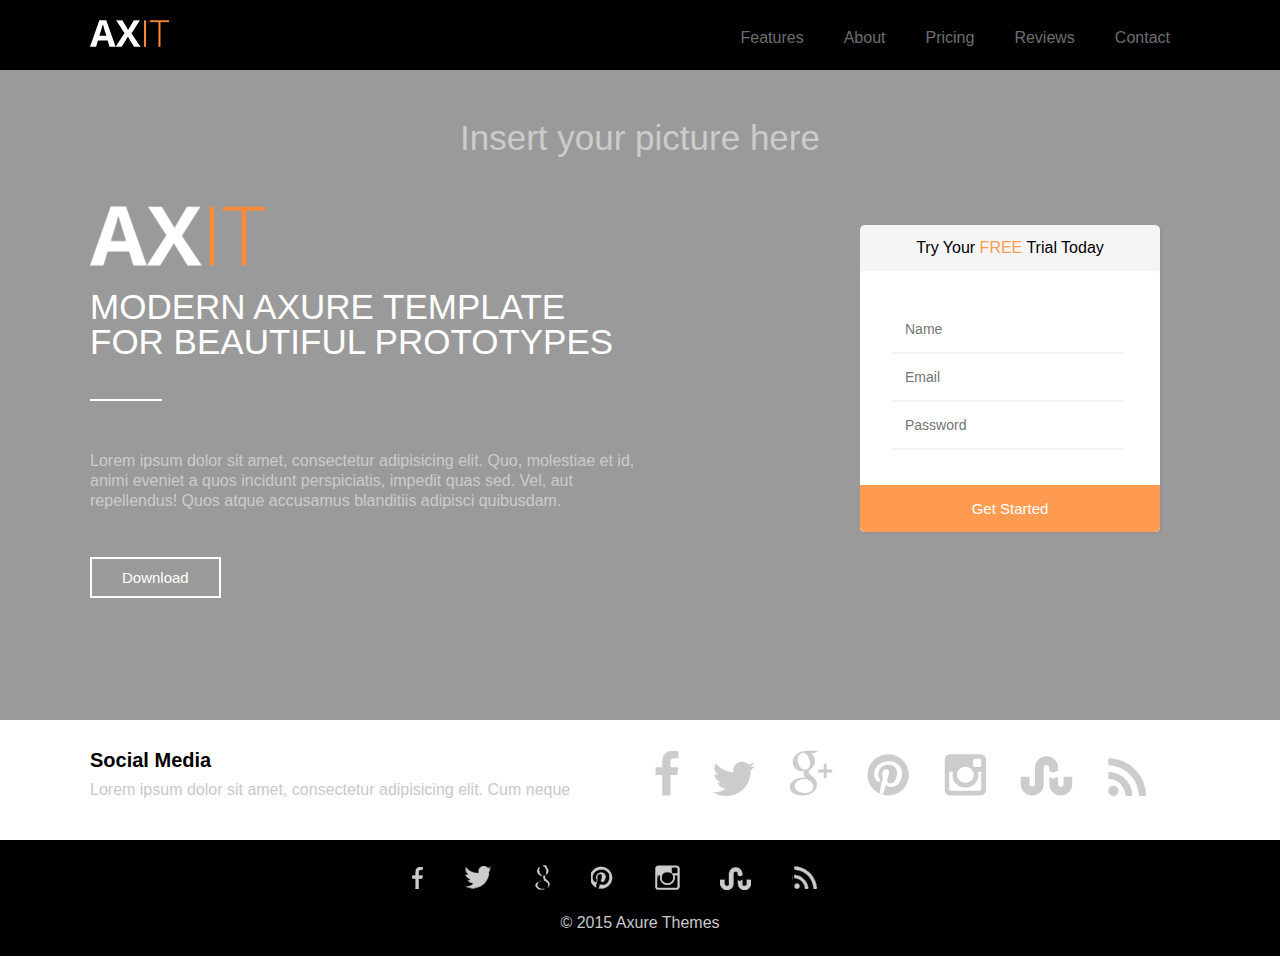
<file: 1/index.html>
<!DOCTYPE html>
<html lang="en">
<head>
	<meta charset="UTF-8">
	<title>AXIT | HOME </title>
	<link rel="shortcut icon" href="images/favicon.ico" type="image/x-icon">
	<link rel="stylesheet" href="css/reset.css">
	<link rel="stylesheet" href="css/master.css">
</head>
<body class="index">
	
	<header>
		<nav class="nav">
			<a href="index.html"><img class="nav-logo" src="images/axit_small_logo.png" alt="AXIT Logo"></a>
			<ul>
				<li><a href="features.html">Features</a></li>
				<li><a href="about.html">About</a></li>
				<li><a href="pricing.html">Pricing</a></li>
				<li><a href="reviews.html">Reviews</a></li>
				<li><a href="contact.html">Contact</a></li>
			</ul>h
		</nav>
	</header>

	<main class="main">
		
		<h2> Insert your picture here </h2>

		<div class="first-column">
			<img src="images/axit_large_logo.png" alt="AXIT Logo">
				
			<h1> MODERN AXURE TEMPLATE FOR BEAUTIFUL PROTOTYPES </h1>

			<div class="divider"></div>

			<p>Lorem ipsum dolor sit amet, consectetur adipisicing elit. Quo, molestiae et id, animi eveniet a quos incidunt perspiciatis, impedit quas sed. Vel, aut repellendus! Quos atque accusamus blanditiis adipisci quibusdam.</p>

			<br>
			<button class="button" name="download">Download</button>

		</div>

		<div class="second-column">
			<h3> Try Your <span>FREE</span> Trial Today</h3>
			<form>	
				<div class="registration-form">
					<input type="text" placeholder="Name">
					<input type="email" placeholder="Email">
					<input type="password" placeholder="Password">
				</div>
				<button class="button" name="register">Get Started</button>
				
			</form>
		</div>

	</main>

	<div class="single-row">
		<div class="container">
			<div class="social-media-text">
				<h4> Social Media </h4>
					<p>Lorem ipsum dolor sit amet, consectetur adipisicing elit. Cum neque</p>
			</div>

			<div class="social-media-list">
				<ul>
						<li><img src="images/facebook.png" alt="Facebook"></li>
						<li><img src="images/twitter.png" alt="Twitter"></li>
						<li><img src="images/gplus.png" alt="Google Plus"></li>
						<li><img src="images/pinterest.png" alt="Pinterest"></li>
						<li><img src="images/instagram.png" alt="Instagram"></li>
						<li><img src="images/stumble_upon.png" alt="Stumble Upon"></li>
						<li><img src="images/rss_feed.png" alt="RSS Feed"></li>
				</ul>
			</div>
		</div>
	</div>

	<footer>
		<div class="social-media-icons">
			<ul>
				<li> <a class="facebook"></a></li>
				<li> <a class="twitter"></a></li>
				<li> <a class="gplus"></a></li>
				<li> <a class="pinterest"></a></li>
				<li> <a class="instagram"></a></li>
				<li> <a class="stumble_upon"></a></li>
				<li> <a class="rss_feed"></a></li>
			</ul>
		</div>
		<div class="copyright">
			<span>&copy; 2015 Axure Themes</span>
		</div>
	</footer>
	
</body>
</html>
</file>
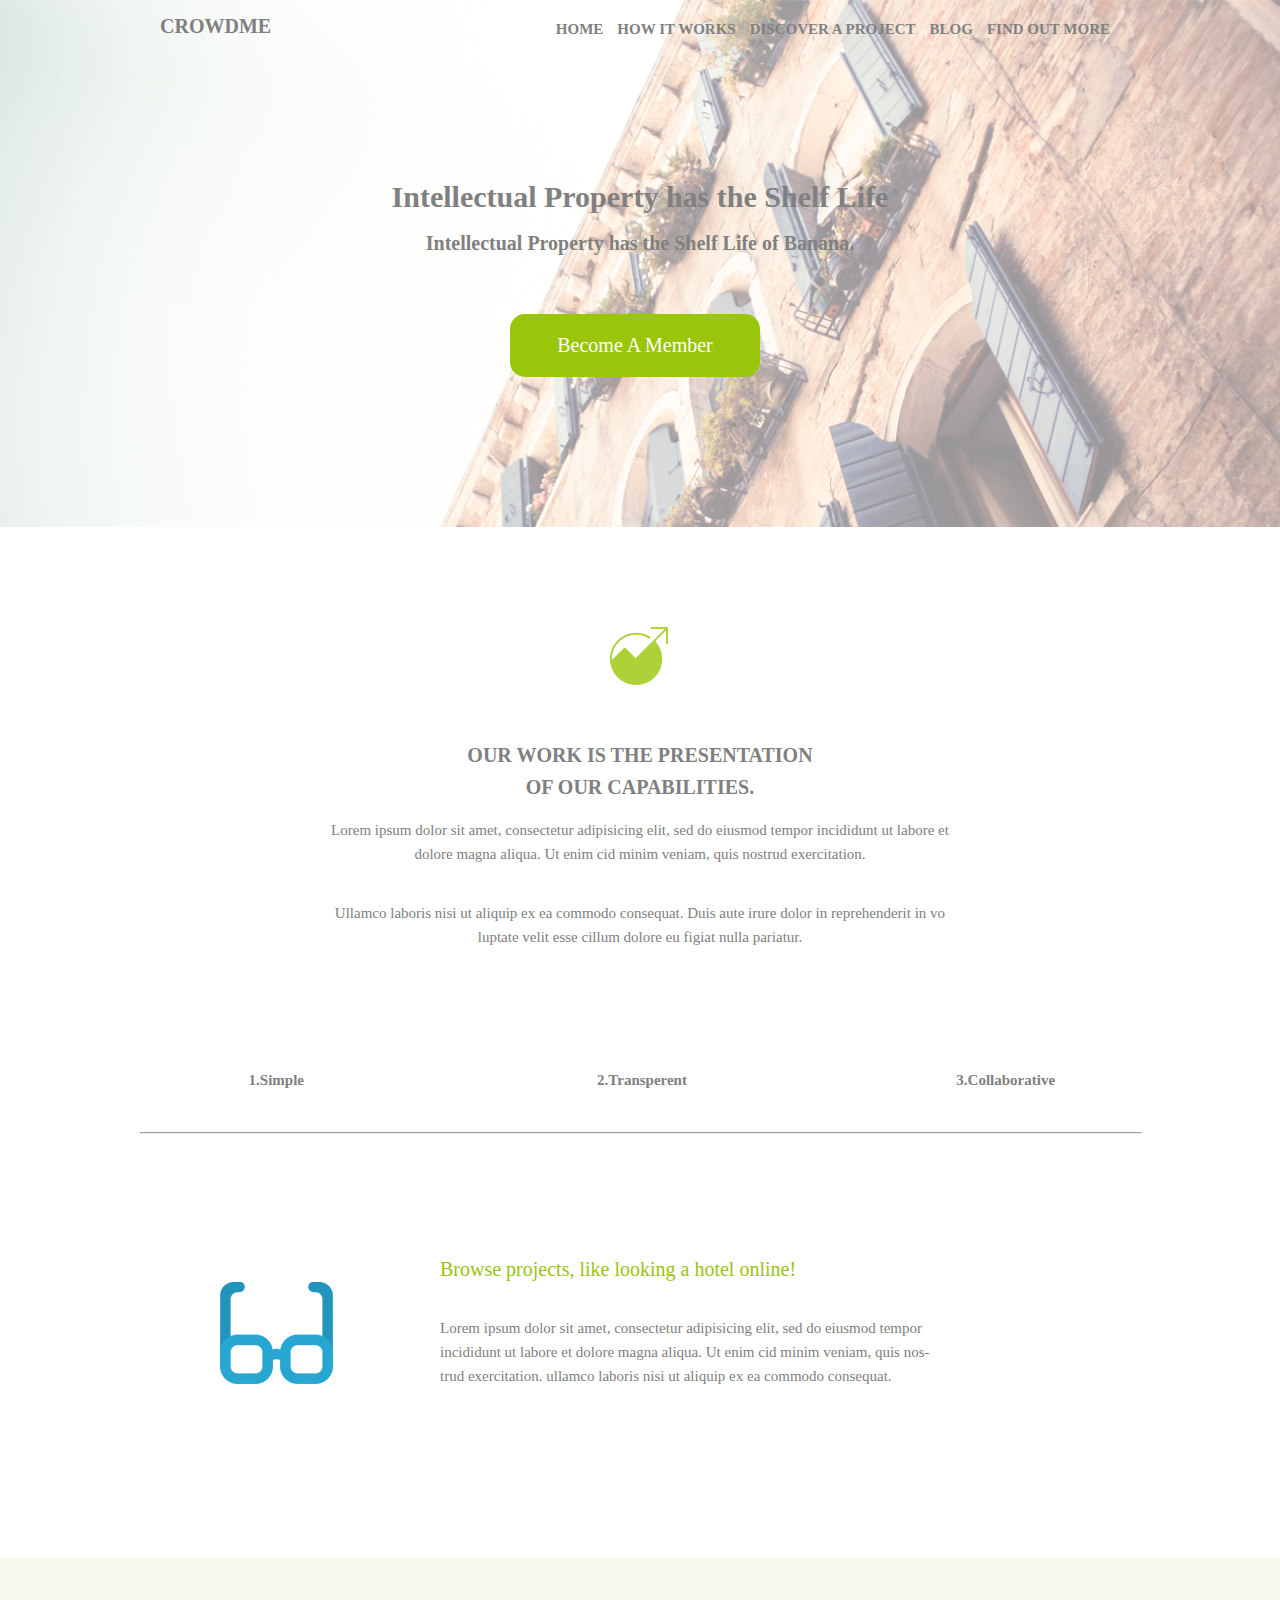
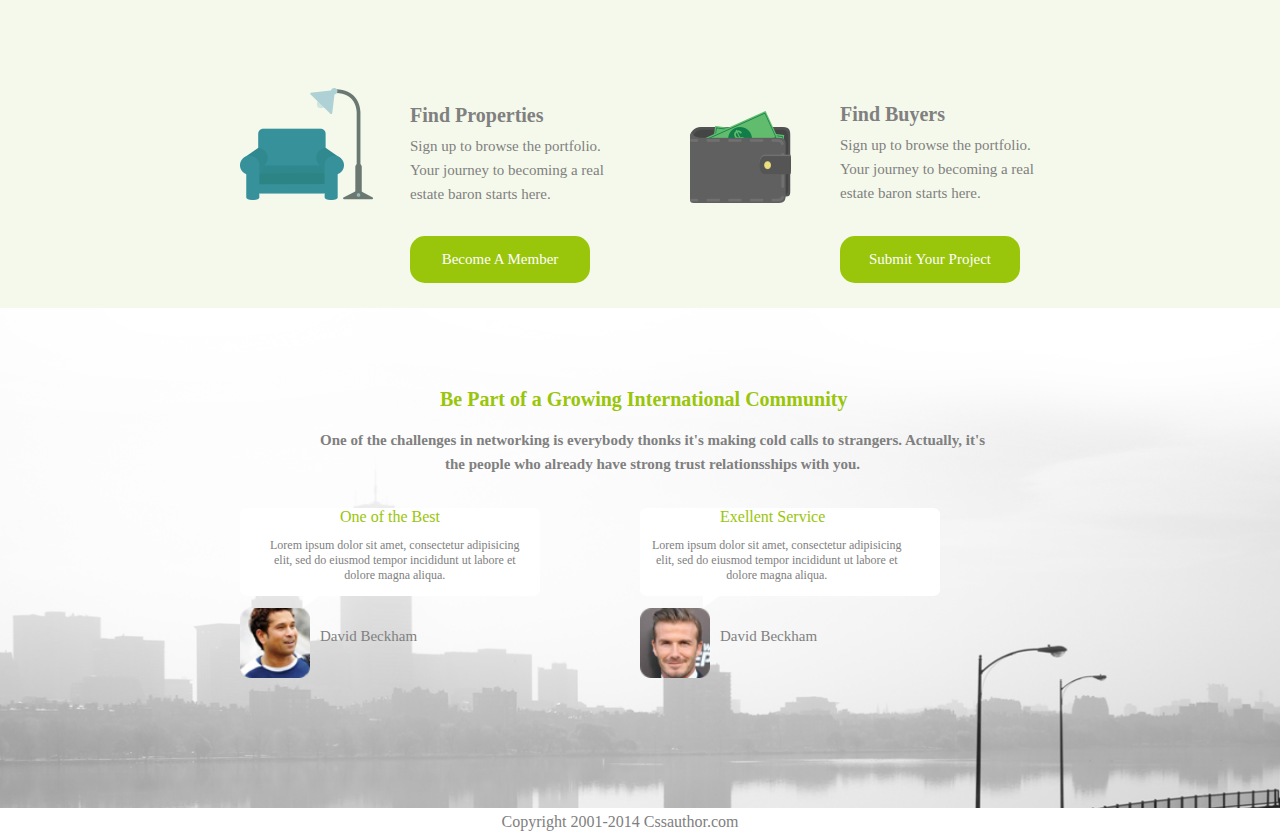
<file: 2/index.html>
<!DOCTYPE html>
<html lang="en">

<head>
    <meta charset="UTF-8">
    <meta name="viewport" content="width=device-width, initial-scale=1.0">
    <meta http-equiv="X-UA-Compatible" content="ie=edge">
    <link rel="stylesheet" href="css/index.css">
    <title>Intellectual Property has the Shelf Life</title>
</head>

<body>
    <div class="grid-container">
        <div class="item1">

            <div class="container">
                <nav>
                    <ul class="menu">
                        <li>
                            <a href="#">Home</a>
                            <a href="#">How it works</a>
                            <a href="#">  discover a project</a>
                            <a href="#">Blog</a>
                            <a href="#">Find out more</a>
                        </li>
                    </ul>
                    <div class="container">
                        <div class="logo">
                            Crowdme
                        </div>
                    </div>
                </nav>
                <div class="titles_first">
                    Intellectual Property has the Shelf Life </div>
                <h1>
                    Intellectual Property has the Shelf Life of Banana.
                </h1>
                <a class="button" href="#">Become A Member</a>
            </div>
        </div>
        <div class="item2">
            <div class="container">
                <div>
                    <img src="image/Shape.png" alt="" style="margin-top:100px;margin-left:470px;"></div>
                <div class="title">
                    Our work is the presentation<br> of our capabilities.
                </div>
                <div>
                    <p>Lorem ipsum dolor sit amet, consectetur adipisicing elit, sed do eiusmod tempor incididunt ut labore et<br> dolore magna aliqua. Ut enim cid minim veniam, quis nostrud exercitation.</p>
                </div>
                <div class="block">
                    Ullamco laboris nisi ut aliquip ex ea commodo consequat. Duis aute irure dolor in reprehenderit in vo<br> luptate velit esse cillum dolore eu figiat nulla pariatur.
                </div>
                <table>
                    <tr>
                        <th style="padding-right:80px;padding-left:10px">1.Simple</th>
                        <th style="padding-right:80px;">2.Transperent</th>
                        <th style="padding-right:10px;"> 3.Collaborative</th>
                    </tr>
                </table>
                <hr style=" width:100%;color:#D3D3D3; margin-top:40px">
                <img src="image/glasses.png" alt="glasses" style="margin-top:140px;margin-left:80px">
                <div class="titles_second">
                    Browse projects, like looking a hotel online!
                </div>
                <div class="block1">
                    Lorem ipsum dolor sit amet, consectetur adipisicing elit, sed do eiusmod tempor
                    <br> incididunt ut labore et dolore magna aliqua. Ut enim cid minim veniam, quis nos-<br>trud exercitation. ullamco laboris nisi ut aliquip ex ea commodo consequat.
                </div>
            </div>
            <div class="box">
                <div class="container">

                    <img src="image/chair.png" alt="chair" style="margin-left:100px;margin-top:130px;">


                    <h2> Find Properties </h2>



                    <div class="text">
                        Sign up to browse the portfolio.<br> Your journey to becoming a real<br> estate baron starts here.</div>


                    <div class="button3">
                        <a class="button4" href="#">Become A Member</a>
                    </div>
                </div>

                <div class="container">

                    <img src="image/cash.png" alt="cash" style="padding-left:550px;margin-top:8px;position:absolute">
                    <h4> Find Buyers </h4>

                    <div class="text1">
                        Sign up to browse the portfolio.<br> Your journey to becoming a real<br> estate baron starts here.</div>
                    <div class="button5">
                        <a class="button6" href="#">Submit Your Project</a>
                    </div>
                </div>
            </div>
            <div class="item3">
                <div class="container">
                    <h6> Be Part of a Growing International Community</h6>
                    <h5>
                        One of the challenges in networking is everybody thonks it's making cold calls to strangers. Actually, it's<br> the people who already have strong trust relationsships with you.
                    </h5>
                    <div> <img src="image/photo2.png" alt="photo" style="width:70px;margin-top:300px;margin-left:100px;position:absolute"></div>
                    <div> <img src="image/photo.png" alt="photo" style="width:70px;margin-top:300px;margin-left:500px;position:absolute"></div>
                    <div> <img src="image/Rectangle12.png" alt="rectangle" style="width:300px;height:100px;margin-top:200px;margin-left:100px;position:absolute">
                        <div> <img src="image/Rectangle12.png" alt="rectangle" style="width:300px;height:100px;margin-top:200px;margin-left:500px;position:absolute"></div>
                        <div class="titles_seven">
                            One of the Best
                        </div>
                        <div class="block3">
                            Lorem ipsum dolor sit amet, consectetur adipisicing<br> elit, sed do eiusmod tempor incididunt ut labore et <br>dolore magna aliqua.
                        </div>
                        <div class="titles_six">
                            David Beckham
                        </div>
                    </div>
                    <div class="titles_eight">
                        Exellent Service
                    </div>
                    <div class="block4">
                        Lorem ipsum dolor sit amet, consectetur adipisicing<br> elit, sed do eiusmod tempor incididunt ut labore et <br>dolore magna aliqua.
                    </div>

                    <div class="titles_nine">
                        David Beckham
                    </div>
                </div>
            </div>

            <div class="block5">
                <div class="end">
                    Copyright 2001-2014 Cssauthor.com
                </div>
            </div>
        </div>
    </div>

</body>

</html>
</file>
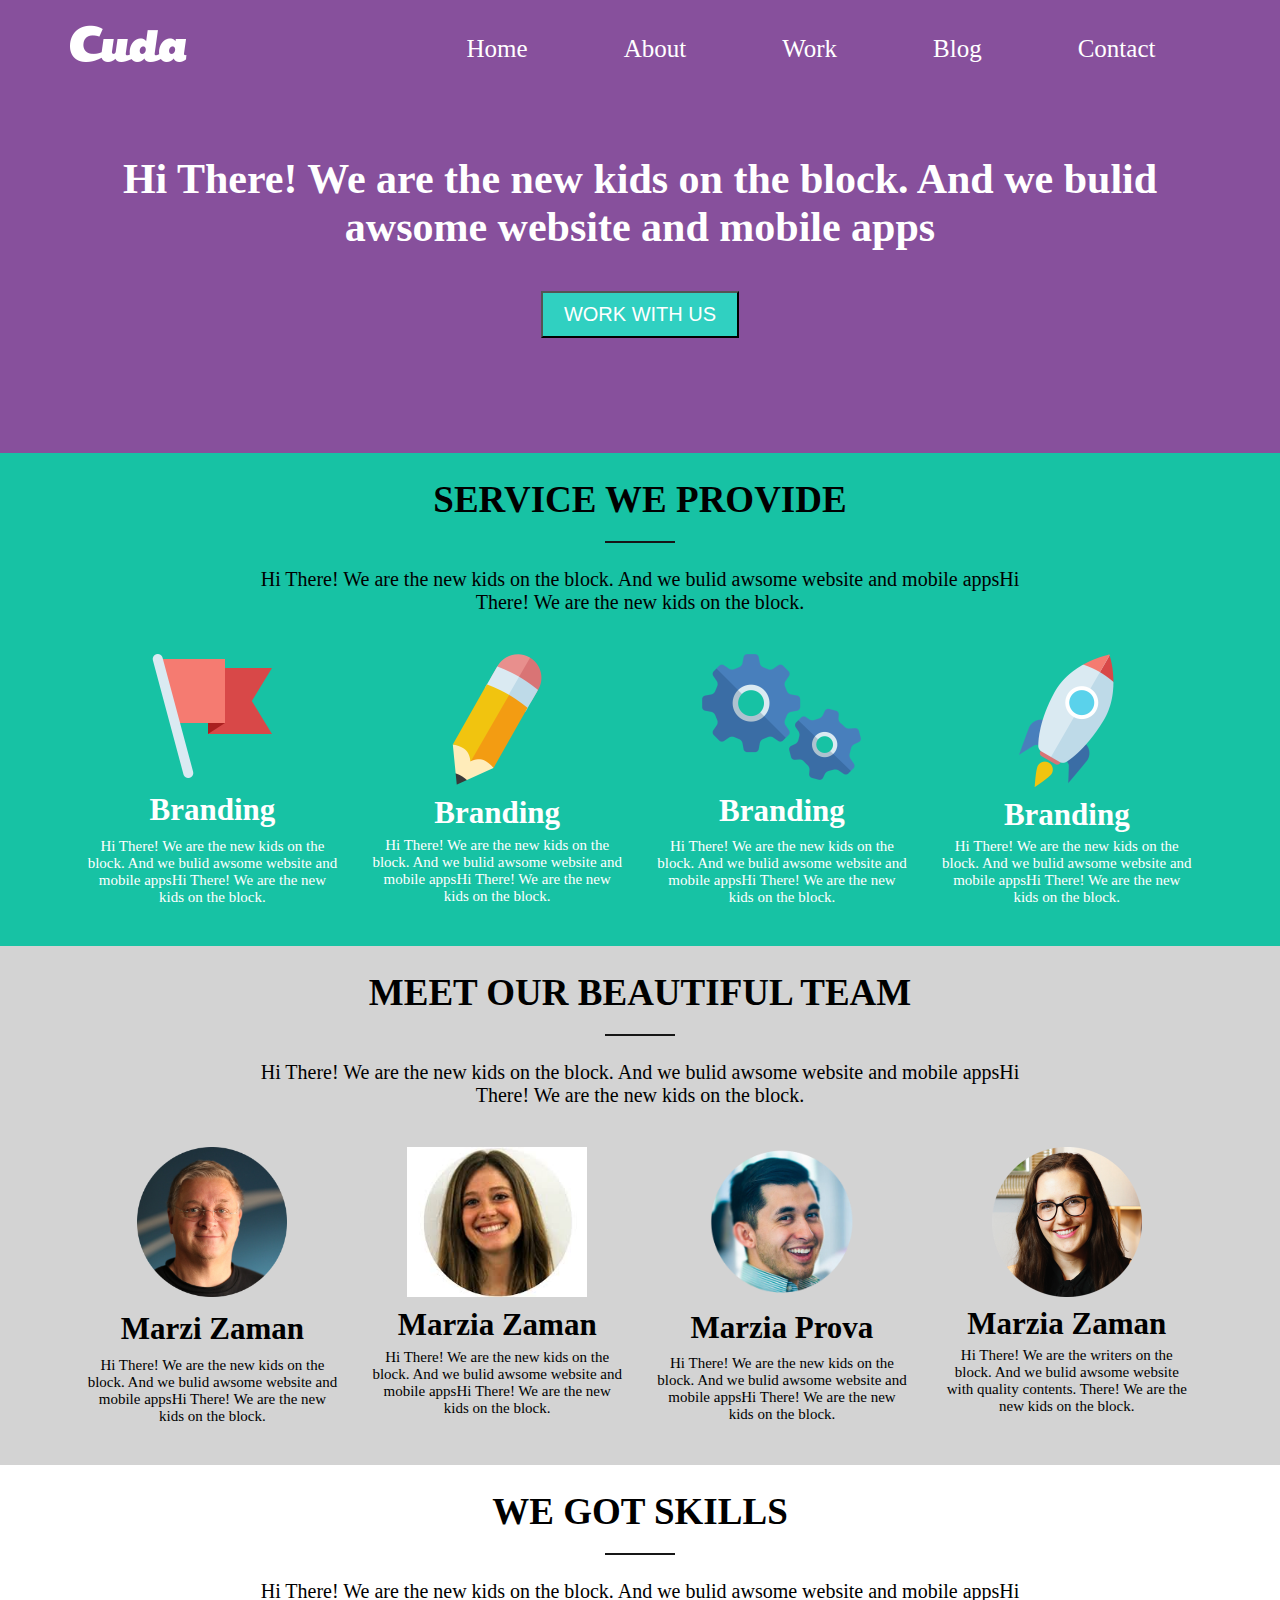
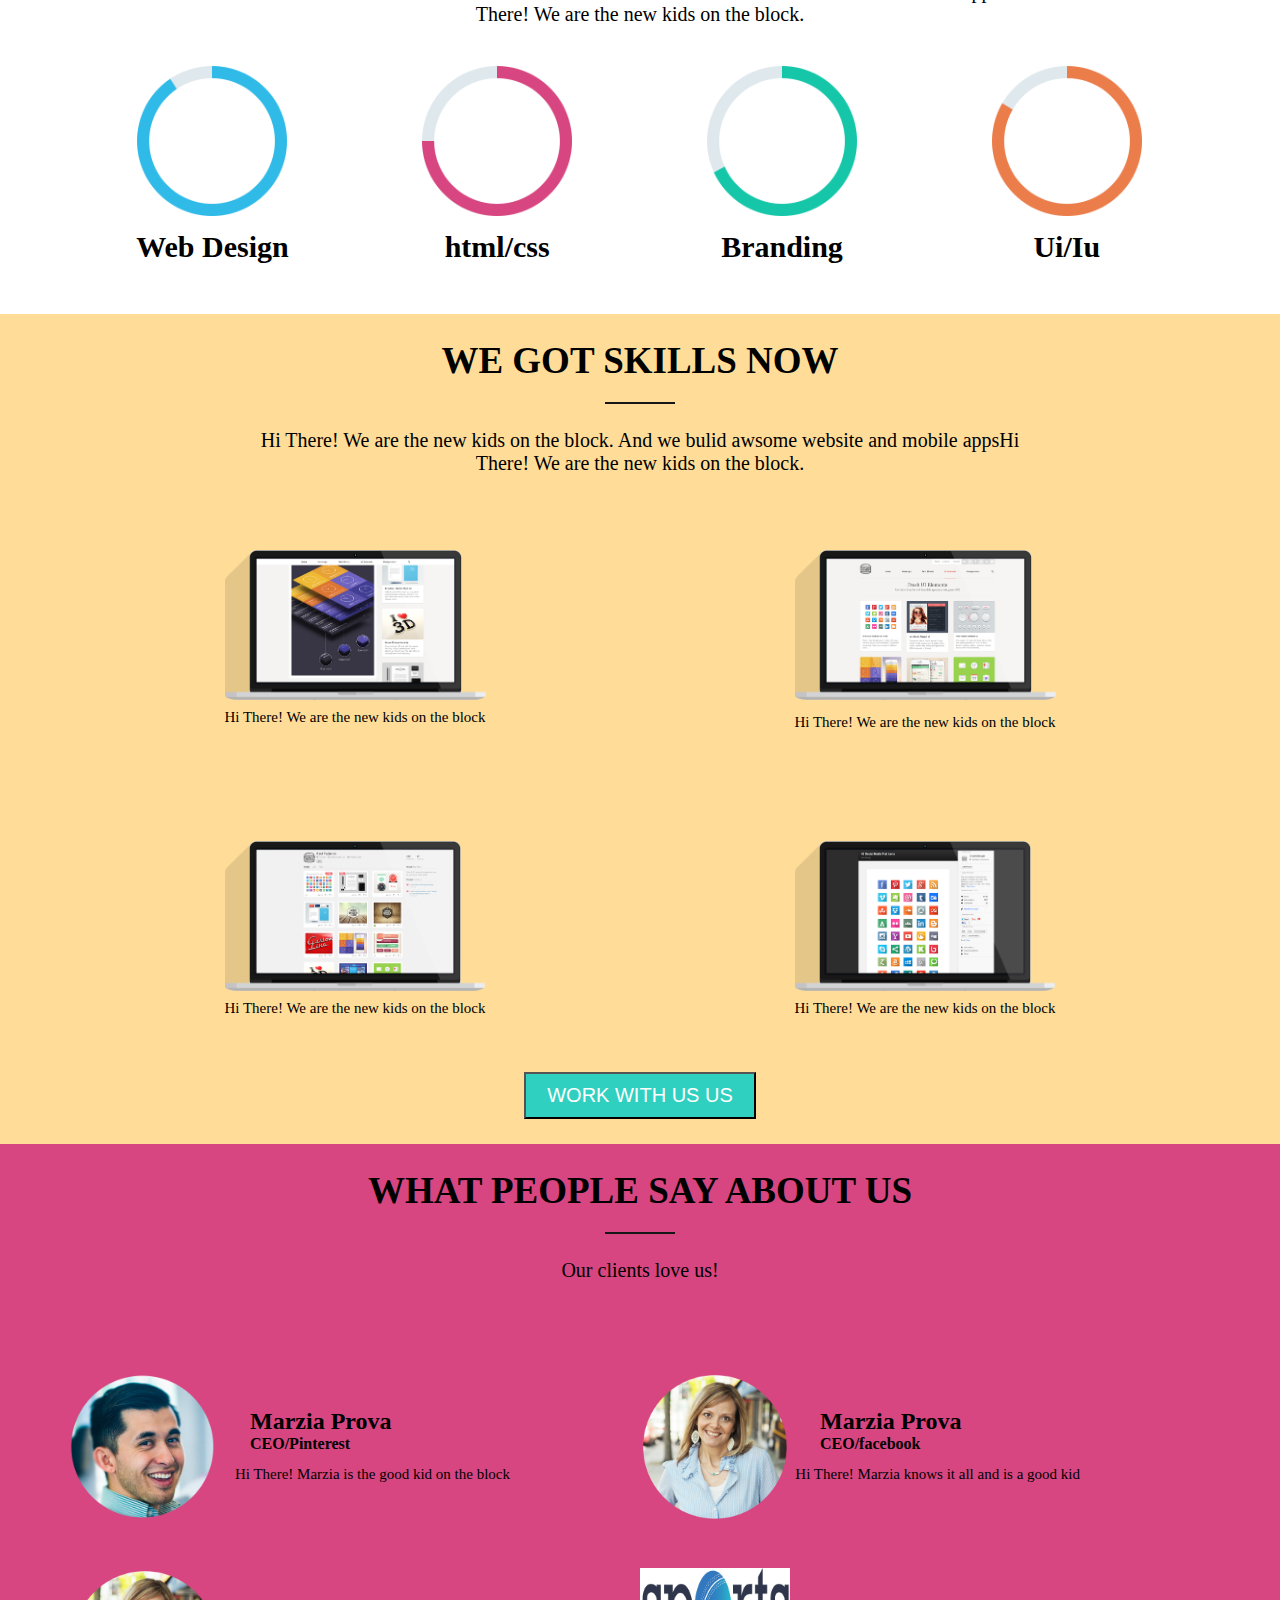
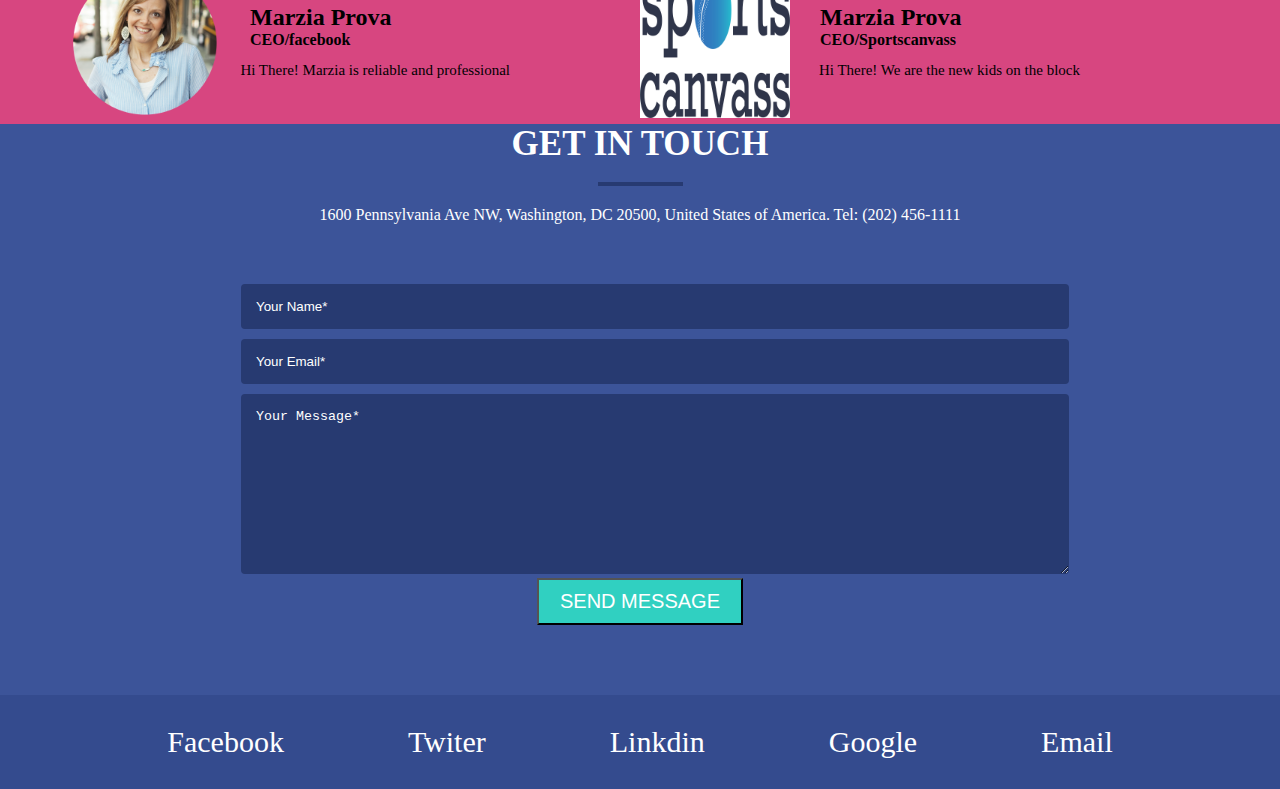
<file: 3/index.html>
<!DOCTYPE html>

<html lang="en">

  <head>

    <title>Portfolio Website</title>

    <link rel="stylesheet" type="text/css" href="css/style.css">
  </head>

  <body>
         <header>
          <div class="container">

            <div class="logo">
              <img src="img/cuda.png" alt="logo">
            </div>

            <div class="manu">
              <nav>
                <ul>
                  <li>Home</li>
                  <li>About</li>
                  <li>Work</li>
                  <li>Blog</li>
                  <li>Contact</li>
                </ul>
              </nav>  
            </div>

            <div class="header-main">
            <h2>Hi There! We are the new kids on the block. And we bulid awsome website and mobile apps</h2>
              <button type="button" class="btn">Work With Us</button>
            </div>

          </div>
         </header>

    <section class="service">
      <div class="container">
        <div class="service-title">
          <h2>Service We Provide</h2>
                    <span></span>
                    <p>Hi There! We are the new kids on the block. And we bulid awsome website and mobile appsHi There! We are the new kids on the block.</p>
        </div>

        <div class="service-one">
          <img src="img/branding.png">
          <h3>Branding</h3>
          <p>Hi There! We are the new kids on the block. And we bulid awsome website and mobile appsHi There! We are the new kids on the block.</p>
        </div>

        <div class="service-two">
          <img src="img/design.png">
          <h3>Branding</h3>
          <p>Hi There! We are the new kids on the block. And we bulid awsome website and mobile appsHi There! We are the new kids on the block.</p>
        </div>

        <div class="service-three">
          <img src="img/devlopment.png">
          <h3>Branding</h3>
          <p>Hi There! We are the new kids on the block. And we bulid awsome website and mobile appsHi There! We are the new kids on the block.</p>
        </div>

        <div class="service-four">
          <img src="img/rocket.png">
          <h3>Branding</h3>
          <p>Hi There! We are the new kids on the block. And we bulid awsome website and mobile appsHi There! We are the new kids on the block.</p>
        </div>

      </div>
    </section>




    <section class="about">
      <div class="container">
        <div class="about-title">
          <h2>Meet Our Beautiful Team</h2>
                    <span></span>
                    <p>Hi There! We are the new kids on the block. And we bulid awsome website and mobile appsHi There! We are the new kids on the block.</p>
        </div>

        <div class="about-one">
          <img src="img/team-one.png">
          <h3>Marzi Zaman</h3>
          <p>Hi There! We are the new kids on the block. And we bulid awsome website and mobile appsHi There! We are the new kids on the block.</p>
        </div>

        <div class="about-two">
          <img src="img/team-two.png">
          <h3>Marzia Zaman</h3>
          <p>Hi There! We are the new kids on the block. And we bulid awsome website and mobile appsHi There! We are the new kids on the block.</p>
        </div>

        <div class="about-three">
          <img src="img/team-three.png">
          <h3>Marzia Prova</h3>
          <p>Hi There! We are the new kids on the block. And we bulid awsome website and mobile appsHi There! We are the new kids on the block.</p>
        </div>

        <div class="about-four">
          <img src="img/team-four.png">
          <h3>Marzia Zaman</h3>
          <p>Hi There! We are the writers on the block. And we bulid awsome website with quality contents. There! We are the new kids on the block.</p>
        </div>

      </div>
    </section>



       



          <section class="image">
      <div class="container">
        <div class="image-title">
          <h2>We Got Skills</h2>
                    <span></span>
                    <p>Hi There! We are the new kids on the block. And we bulid awsome website and mobile appsHi There! We are the new kids on the block.</p>
        </div>

        <div class="image-one">
          <img src="img/web_blue_circle.png">
          <h3>Web Design</h3>
          
        </div>

        <div class="image-two">
          <img src="img/html_pink.png">
          <h3>html/css</h3>
          
        </div>

        <div class="image-three">
          <img src="img/graphics_green.png">
          <h3>Branding</h3>
          
        </div>

        <div class="image-four">
          <img src="img/ui_orange.png">
          <h3>Ui/Iu</h3>
          
        </div>
      </div>
    </section>


                    

                 <section class="Portfolio">
      <div class="container">
        <div class="Portfolio-title">
          <h2>We Got Skills Now</h2>
                    <span></span>
                    <p>Hi There! We are the new kids on the block. And we bulid awsome website and mobile appsHi There! We are the new kids on the block.</p>
        </div>


                <div class="fast-part">
          <div class="Portfolio-one">
            <img src="img/portfolio_one.png">
            <p>Hi There! We are the new kids on the block</p>
            
          </div>

            <div class="Portfolio-two">
            <img src="img/portfolio_two.png">
            <p>Hi There! We are the new kids on the block</p>
            
          </div>
               </div>

               <div class="secound-part">
        <div class="Portfolio-three">
          <img src="img/portfolio_three.png">
          <p>Hi There! We are the new kids on the block</p>
          
        </div>

                 <div class="Portfolio-four">
          <img src="img/portfolio_four.png">
          <p>Hi There! We are the new kids on the block</p>
          
        </div>
        
        </div>
        <button type="button" class="btn">Work With Us Us</button>
      </div>
    </section>



              <section class="about-us">
      <div class="container">
        <div class="about-us-title">
          <h2>What People Say About Us</h2>
                    <span></span>
                    <p>Our clients love us! </p>
        </div>


                <div class="fast-part">
          <div class="about-us-one">
            <img src="img/team-three.png">
            <p>Hi There! Marzia is the good kid on the block</p>
            <h2>Marzia Prova</h2>
            <h4>CEO/Pinterest</h4>
          </div>

            <div class="about-us-two">
            <img src="img/test-one.png">
            <p>Hi There! Marzia knows it all and is a good kid</p>
            <h2>Marzia Prova</h2>
            <h4>CEO/facebook</h4>
          </div>
               </div>

               <div class="secound-part">
        <div class="about-us-three">
          <img src="img/test-one.png">
          <p>Hi There! Marzia is reliable and professional</p>
          <h2>Marzia Prova</h2>
          <h4>CEO/facebook</h4>
        </div>

                 <div class="about-us-four">
          <img src="img/sc_dark.png">
          <p>Hi There! We are the new kids on the block</p>
          <h2>Marzia Prova</h2>
          <h4>CEO/Sportscanvass</h4>
        </div>
        
        </div>
        
      </div>
    </section>
    
    <!--CONTACT SECTION STARTS-->

    <section class="contact-section clearfix">
      <div class="container">
        <h2>get in touch</h2>
        <p class="contact-desc">1600 Pennsylvania Ave NW, Washington, DC 20500, United States of America. Tel: (202) 456-1111</p>
      </div>

      <div class="container">
          <form action="#">
            <div class="">
              <div class="col span_1_of_2">
               <input type="text" placeholder="Your Name*" required>
                </div>

                <div class="col span_1_of_2">
               <input type="email" placeholder="Your Email*" required>
                </div>
            </div>
            <div class="">
              <textarea name="" id="" cols="30" rows="10" placeholder="Your Message*" required></textarea>
            </div>
            <div class="">
              <input type="submit" value="SEND MESSAGE" class="btn" >
            </div>
          </form>
      </div>
    </section>

    <!--CONTACT SECTION ENDS-->

            
   <footer>
        <div class="container">

            <div class="social-media">
              
                <ul>
                  <li>Facebook</li>
                  <li>Twiter</li>
                  <li>Linkdin</li>
                  <li>Google</li>
                  <li>Email</li>
                </ul>
            
            </div>

          </div>

   </footer>








  </body>
</html>
</file>
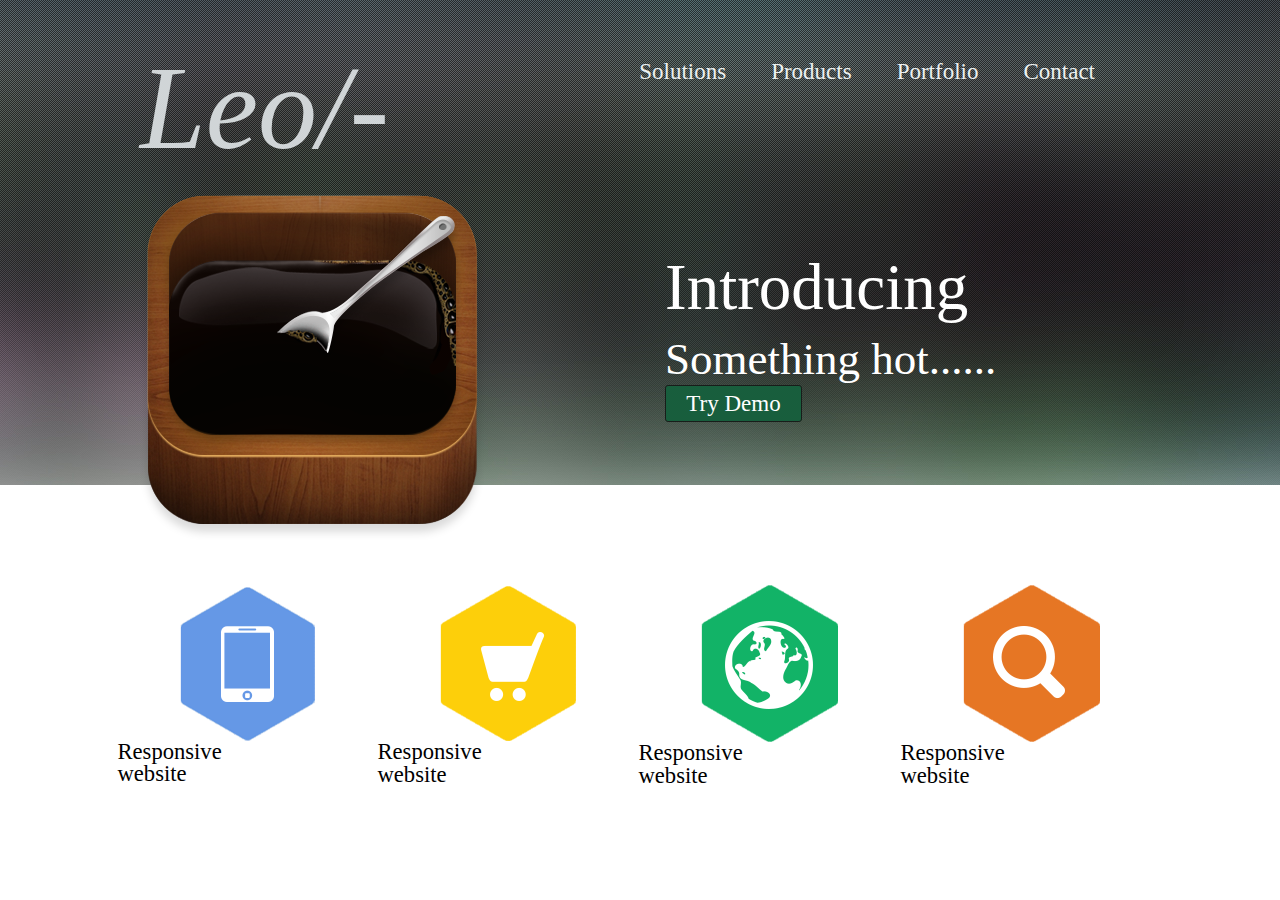
<file: 4/index.html>
<!DOCTYPE html>
<html lang="en">
<head>
	<meta charset="UTF-8">
	<title>Leo/-</title>
	<link rel="stylesheet" type="text/css" href="css/styles.css">
</head>
<body>
	<header>
	<div class="container">
	<span class="logo">Leo/-</span>
		<nav>
			<ul>
				<li>Contact</li>
				<li>Portfolio</li>
				<li>Products</li>
				<li>Solutions</li>
			</ul>
		</nav>
		<div class="tagline_a_button">
			<p class="introducing">Introducing<br/> <span class="something">Something hot......</span></p>
			<button id="try_demo">Try Demo</button>
		</div>
		<img class="coffee" src="img/eat.png" alt="Coffee (eat)">
	</div>
	</header>
	<nav class="menu">
	<div class="texts">
		<img id="imgs" src="img/phone.png">
		<p>Responsive<br/>website</p>
	</div>
	<div class="texts">
		<img id="imgs" src="img/shop.png">
		<p>Responsive<br/>website</p>
	</div>
	<div class="texts">
		<img id="imgs" src="img/planet.png">
		<p>Responsive<br/>website</p>
	</div>
	<div class="texts">
		<img id="imgs" src="img/window.png">
		<p>Responsive<br/>website</p>
	</div>
	</nav>
</body>
</html>
</file>
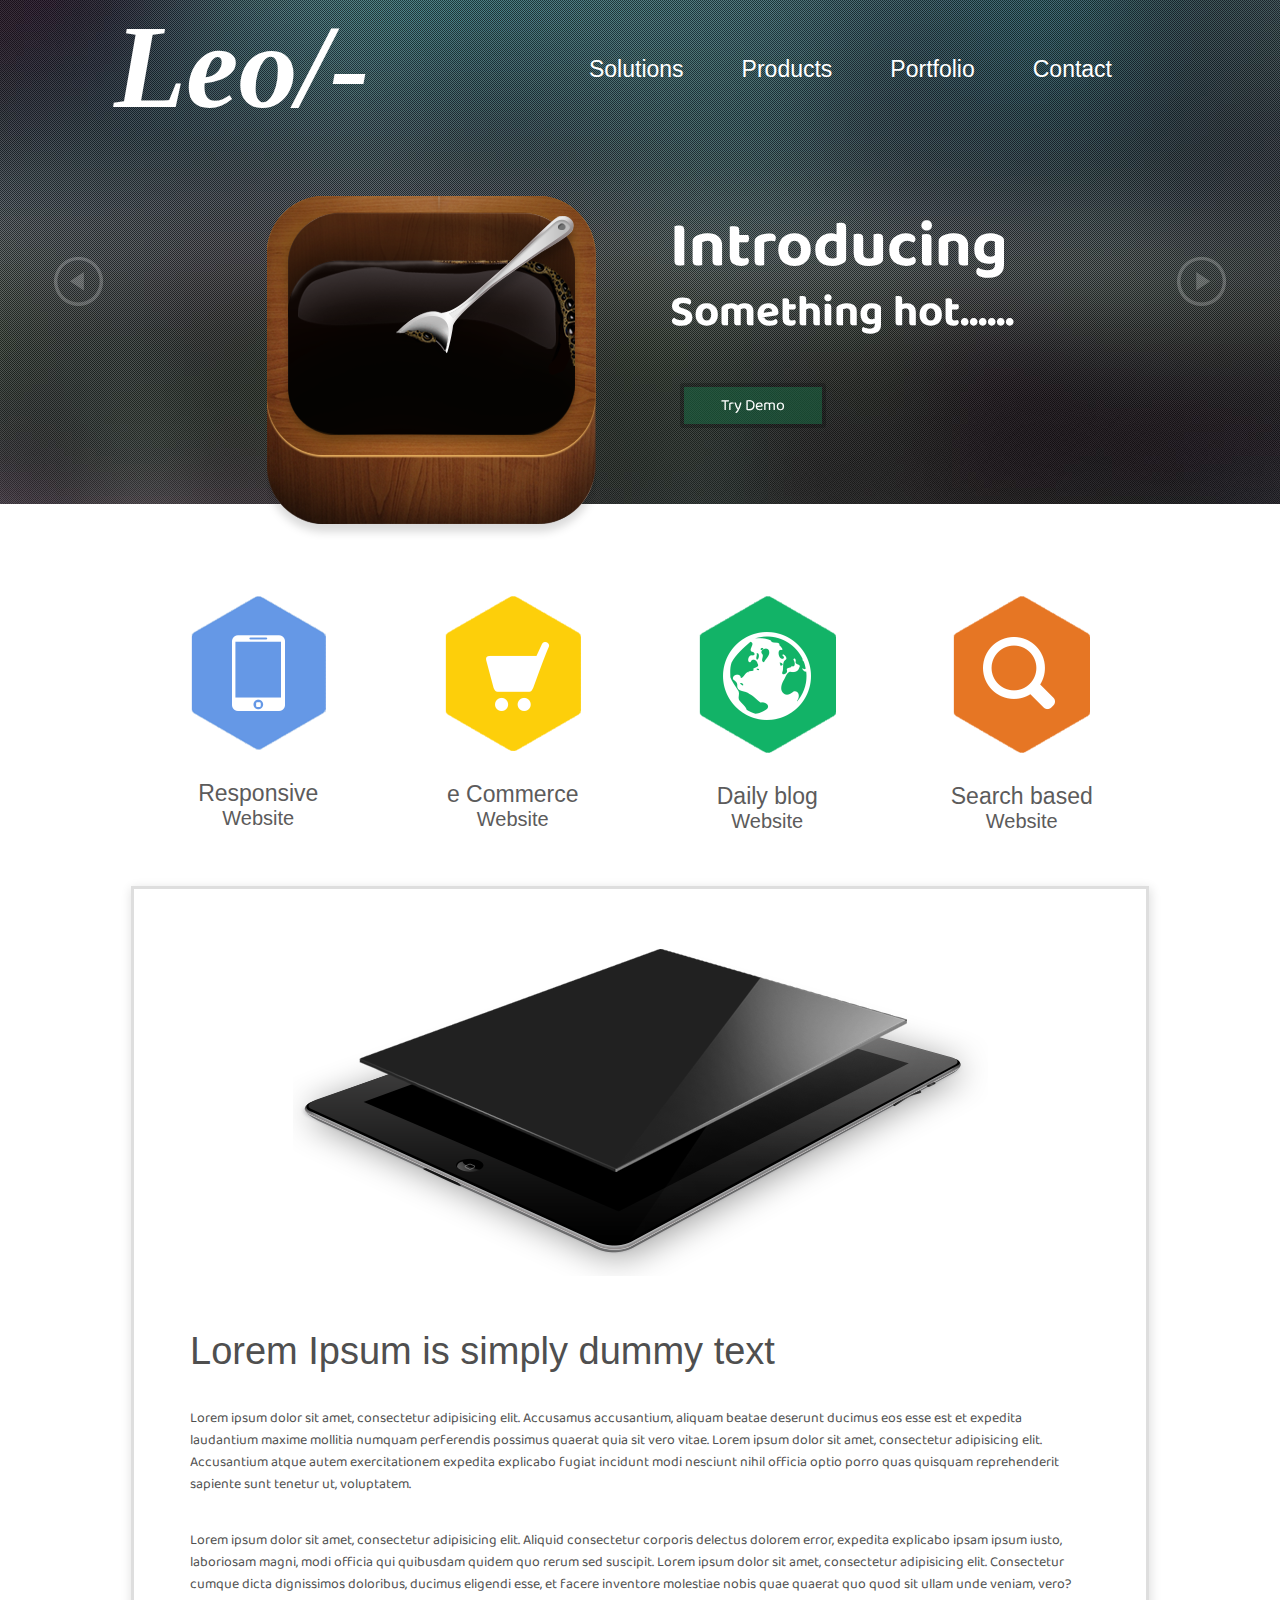
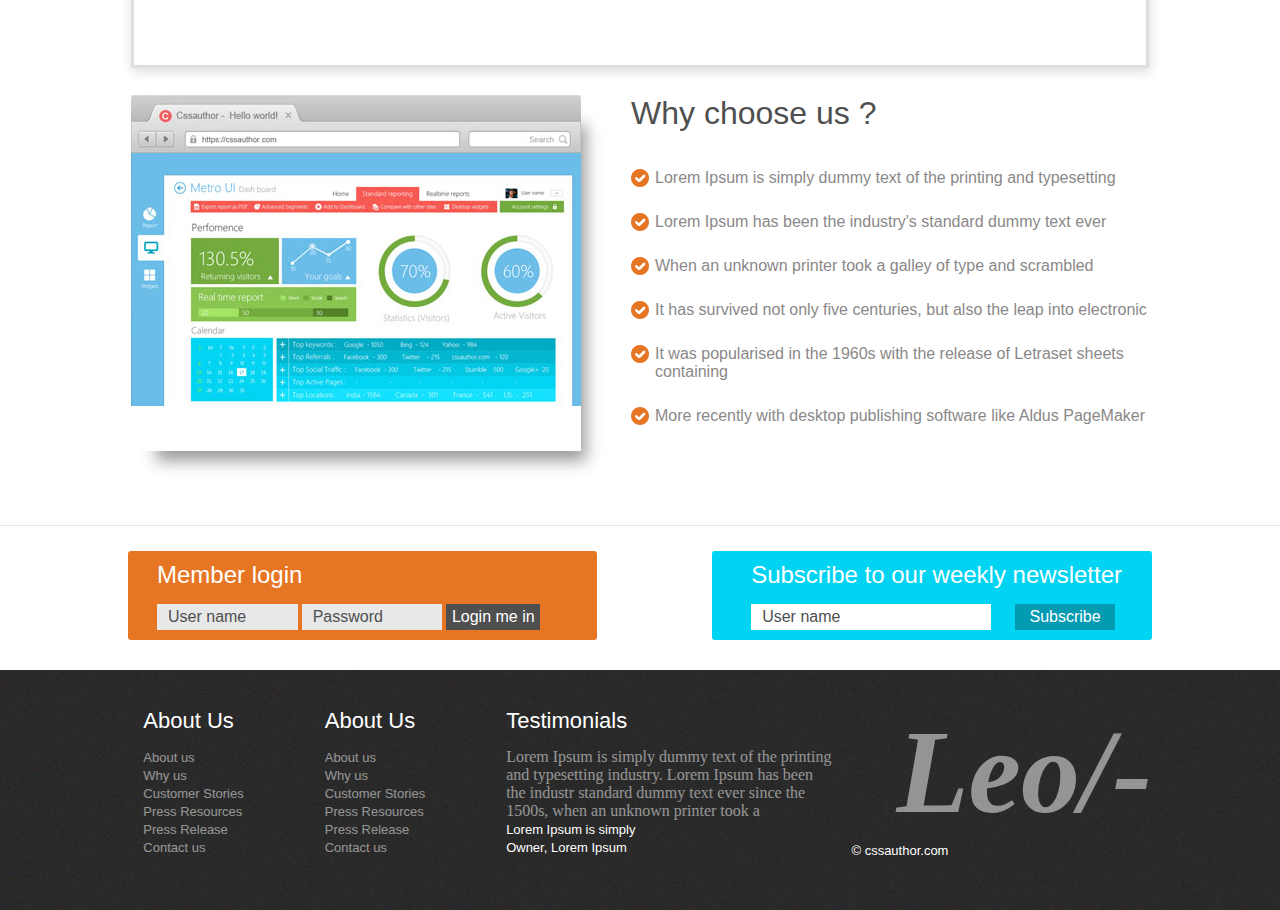
<file: 4/version 2.0/Index.html>
<!doctype html>
<html lang="en">
<head>
    <meta charset="UTF-8">
    <meta name="viewport"
          content="width=device-width, user-scalable=no, initial-scale=1.0, maximum-scale=1.0, minimum-scale=1.0">
    <meta http-equiv="X-UA-Compatible" content="ie=edge">
    <title>Leo</title>
    <link href="https://fonts.googleapis.com/css?family=Baloo+Thambi+2:400|Open+Sans:400,400i&display=swap"
          rel="stylesheet">
    <link rel="stylesheet" href="CSS/owl.carousel.css">
    <link rel="stylesheet" href="CSS/owl.theme.default.min.css">
    <link rel="stylesheet" href="CSS/Style.css">


</head>
<body>
<header>
    <div class="flex_header">
        <h1><a href="#">Leo/-</a></h1>
        <nav>
            <ul type="none">
                <li><a href="#">Solutions</a></li>
                <li><a href="#">Products</a></li>
                <li><a href="#">Portfolio</a></li>
                <li><a href="#">Contact</a></li>
            </ul>
        </nav>
    </div>
    <div class="owl-carousel">

        <div class="banner">
            <div><img src="Images/coffe.png" alt="coffe"></div>
            <div class="heading"><h2 class="caption">Introducing</h2>
                <h3 class="subtitle">Something hot......</h3>
                <div class="button_header"><a href="#" class="button_link">Try Demo</a></div>
            </div>
        </div>

        <div class="banner">
            <div><img src="Images/coffe.png" alt="coffe"></div>
            <div class="heading"><h2 class="caption">Introducing</h2>
                <h3 class="subtitle">Something hot......</h3>
                <div class="button_header"><a href="#" class="button_link">Try Demo</a></div>
            </div>
        </div>

        <div class="banner">
            <div><img src="Images/coffe.png" alt="coffe"></div>
            <div class="heading"><h2 class="caption">Introducing</h2>
                <h3 class="subtitle">Something hot......</h3>
                <div class="button_header"><a href="#" class="button_link">Try Demo</a></div>
            </div>
        </div>

    </div>
</header>

<section class="section_body">
    <div class="flex_section">

        <div class="responsive">
            <a href="#"> <img src="Images/responsive.png" alt="responsive"></a>
            <h3 class="description">Responsive</h3>
            <h4 class="subdescription">Website</h4>

        </div>
        <div class="commerce">
            <a href="#"> <img src="Images/commerce.png" alt="commerce"></a>
            <h3 class="description">e Commerce</h3>
            <h4 class="subdescription">Website</h4>
        </div>
        <div class="blog">
            <a href="#"> <img src="Images/blog.png" alt="blog"></a>
            <h3 class="description">Daily blog</h3>
            <h4 class="subdescription">Website</h4>
        </div>
        <div class="search">
            <a href="#"> <img src="Images/search.png" alt="search"></a>
            <h3 class="description">Search based</h3>
            <h4 class="subdescription">Website</h4>
        </div>
    </div>
    <article class="iPad">
        <div class="iPad_container">
            <div class="iPad_img"><img src="Images/iPad.png" alt="iPad"></div>
            <h2 class="title ">Lorem Ipsum is simply dummy text </h2>

            <p>Lorem ipsum dolor sit amet, consectetur adipisicing elit. Accusamus accusantium, aliquam beatae deserunt
                ducimus eos esse est et expedita laudantium maxime mollitia numquam perferendis possimus quaerat quia
                sit vero vitae. Lorem ipsum dolor sit amet, consectetur adipisicing elit. Accusantium atque autem
                exercitationem expedita explicabo fugiat incidunt modi nesciunt nihil officia optio porro quas quisquam
                reprehenderit sapiente sunt tenetur ut, voluptatem.</p>

            <p>Lorem ipsum dolor sit amet, consectetur adipisicing elit. Aliquid consectetur corporis delectus dolorem
                error, expedita explicabo ipsam ipsum iusto, laboriosam magni, modi officia qui quibusdam quidem quo
                rerum sed suscipit. Lorem ipsum dolor sit amet, consectetur adipisicing elit. Consectetur cumque dicta
                dignissimos doloribus, ducimus eligendi esse, et facere inventore molestiae nobis quae quaerat quo quod
                sit ullam unde veniam, vero?</p>
        </div>
    </article>
    <div class="screen_shot">
        <div class="screen_img">
            <img src="Images/sreen.jpg" alt="screen_shot">
        </div>
        <div class="description_sreen">
            <h4 class="title_screen">Why choose us ?</h4>
            <ul>
                <li>Lorem Ipsum is simply dummy text of the printing and typesetting</li>
                <li>Lorem Ipsum has been the industry's standard dummy text ever</li>
                <li>When an unknown printer took a galley of type and scrambled</li>
                <li>It has survived not only five centuries, but also the leap into electronic</li>
                <li>It was popularised in the 1960s with the release of Letraset sheets containing</li>
                <li>More recently with desktop publishing software like Aldus PageMaker</li>
            </ul>
        </div>
    </div>
</section>

<section class="pre_footer">
    <article class="article_form">
        <form action="#" class="login">
            <h4 class="h4_form"> Member login</h4>
            <input type="text" class="name" placeholder="User name">
            <input type="password" class="password" placeholder="Password">
            <button class="login_me">Login me in</button>
        </form>

        <form action="#" class="Subscribe">
            <h4 class="h4_form">Subscribe to our weekly newsletter</h4>
            <input type="text" class="email" placeholder="User name">

            <button class="button_subscribe">Subscribe</button>
        </form>

    </article>
</section>
<footer>
<article class="article_footer">
<div class="nav_footer">
    <div class="ul_1">
        <h3 class="title_footer">About Us</h3>
    <ul type="none">
        <li><a href="#">About us</a></li>
        <li><a href="#">Why us</a></li>
        <li><a href="#">Customer Stories</a></li>
        <li><a href="#">Press Resources</a></li>
        <li><a href="#">Press Release</a></li>
        <li><a href="#">Contact us</a></li>
    </ul>
    </div>

    <div class="ul_2">
        <h3 class="title_footer">About Us</h3>
        <ul type="none">
            <li><a href="#">About us</a></li>
            <li><a href="#">Why us</a></li>
            <li><a href="#">Customer Stories</a></li>
            <li><a href="#">Press Resources</a></li>
            <li><a href="#">Press Release</a></li>
            <li><a href="#">Contact us</a></li>
        </ul>
    </div>

    <div class="ul_3">
        <h3 class="title_footer">Testimonials</h3>
        <p>Lorem Ipsum is simply dummy text of the printing and
            typesetting industry. Lorem Ipsum has been the industr
            standard dummy text ever since the 1500s,
            when an unknown printer took a </p>
        <ul type="none">

            <li><a href="#">Lorem Ipsum is simply</a></li>
            <li><a href="#"> Owner, Lorem Ipsum</a></li>
        </ul>
    </div>

</div>
    <div class="log_footer">
        <h2 class="h2_footer"><a href="#">Leo/-</a></h2>
        <a href="#" class="link_footer">© cssauthor.com</a>
    </div>
</article>
</footer>


<script
        src="https://code.jquery.com/jquery-2.2.4.min.js"
        integrity="sha256-BbhdlvQf/xTY9gja0Dq3HiwQF8LaCRTXxZKRutelT44="
        crossorigin="anonymous"></script>
<script src="JS/owl.carousel.js"></script>
<script src="JS/script.js"></script>

</body>
</html>
</file>
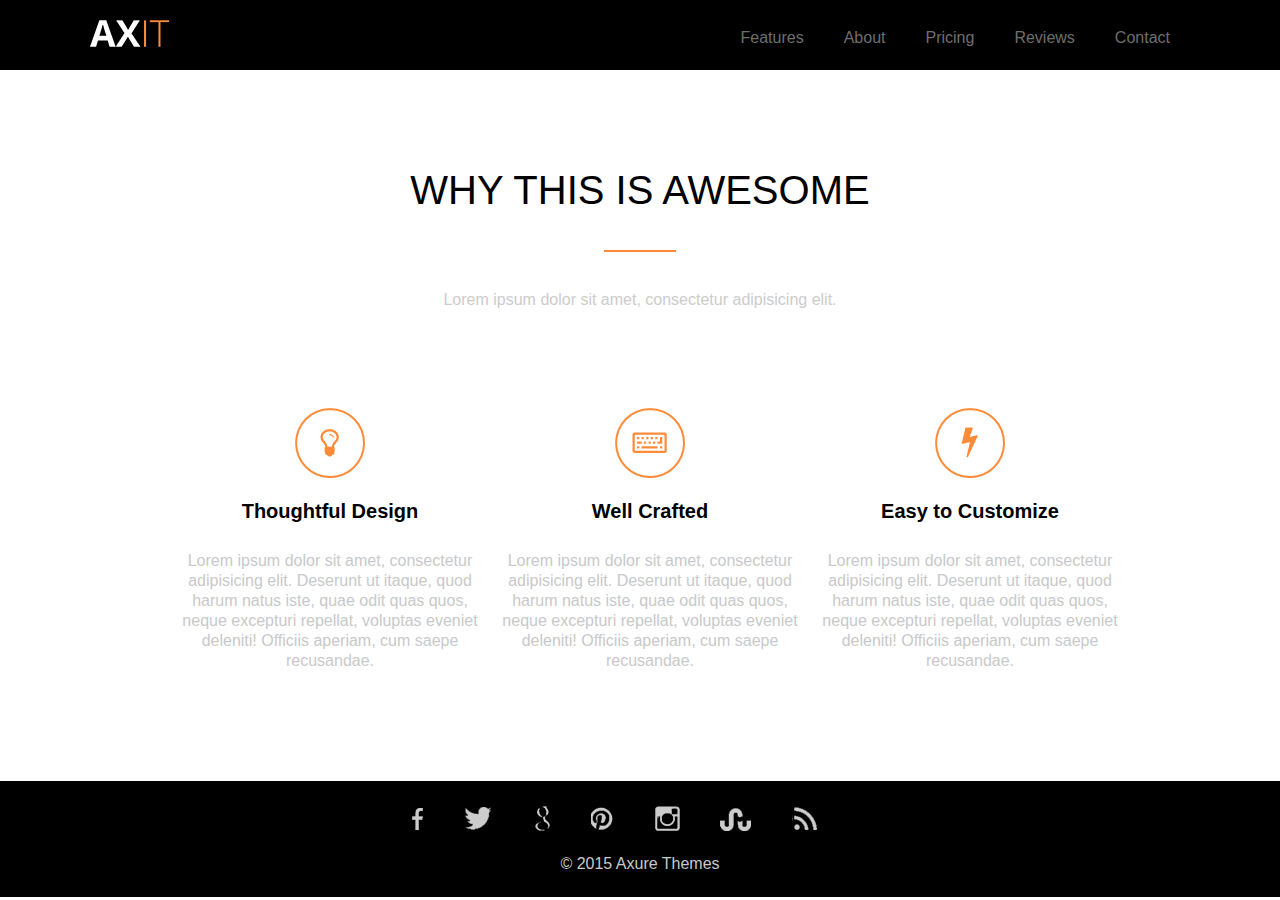
<file: 1/about.html>
<!DOCTYPE html>
<html lang="en">
<head>
	<meta charset="UTF-8">
	<title>AXIT | ABOUT </title>
	<link rel="shortcut icon" href="images/favicon.ico" type="image/x-icon">
	<link rel="stylesheet" href="css/reset.css">
	<link rel="stylesheet" href="css/master.css">
</head>
<body class="about-page">
	
	<header>
		<nav class="nav">
			<a href="index.html"><img class="nav-logo" src="images/axit_small_logo.png" alt="AXIT Logo"></a>
			<ul>
				<li><a href="features.html">Features</a></li>
				<li><a href="about.html">About</a></li>
				<li><a href="pricing.html">Pricing</a></li>
				<li><a href="reviews.html">Reviews</a></li>
				<li><a href="contact.html">Contact</a></li>
			</ul>h
		</nav>
	</header>

	<main class="main">
		<div class="container">
			<h1> WHY THIS IS AWESOME </h1>
			<div class="divider"></div>
			<h5>Lorem ipsum dolor sit amet, consectetur adipisicing elit.</h5>
		</div>

		<div class="container">
			<div class="second-column">
				<img src="images/lightbulb.png" alt="Idea">
				<h4>Thoughtful Design</h4>
				<p>Lorem ipsum dolor sit amet, consectetur adipisicing elit. Deserunt ut itaque, quod harum natus iste, quae odit quas quos, neque excepturi repellat, voluptas eveniet deleniti! Officiis aperiam, cum saepe recusandae.</p>
			</div>
			<div class="second-column">
				<img src="images/keyboard.png" alt="Keyboard">
				<h4>Well Crafted</h4>
				<p>Lorem ipsum dolor sit amet, consectetur adipisicing elit. Deserunt ut itaque, quod harum natus iste, quae odit quas quos, neque excepturi repellat, voluptas eveniet deleniti! Officiis aperiam, cum saepe recusandae.</p>
			</div>
			<div class="second-column">
				<img src="images/lightning.png" alt="Lightning">
				<h4>Easy to Customize</h4>
				<p>Lorem ipsum dolor sit amet, consectetur adipisicing elit. Deserunt ut itaque, quod harum natus iste, quae odit quas quos, neque excepturi repellat, voluptas eveniet deleniti! Officiis aperiam, cum saepe recusandae.</p>
			</div>
		</div>
	</main>

	<footer>
		<div class="social-media-icons">
			<ul>
				<li> <a class="facebook"></a></li>
				<li> <a class="twitter"></a></li>
				<li> <a class="gplus"></a></li>
				<li> <a class="pinterest"></a></li>
				<li> <a class="instagram"></a></li>
				<li> <a class="stumble_upon"></a></li>
				<li> <a class="rss_feed"></a></li>
			</ul>
		</div>
		<div class="copyright">
			<span>&copy; 2015 Axure Themes</span>
		</div>
	</footer>
	
</body>
</html>
</file>
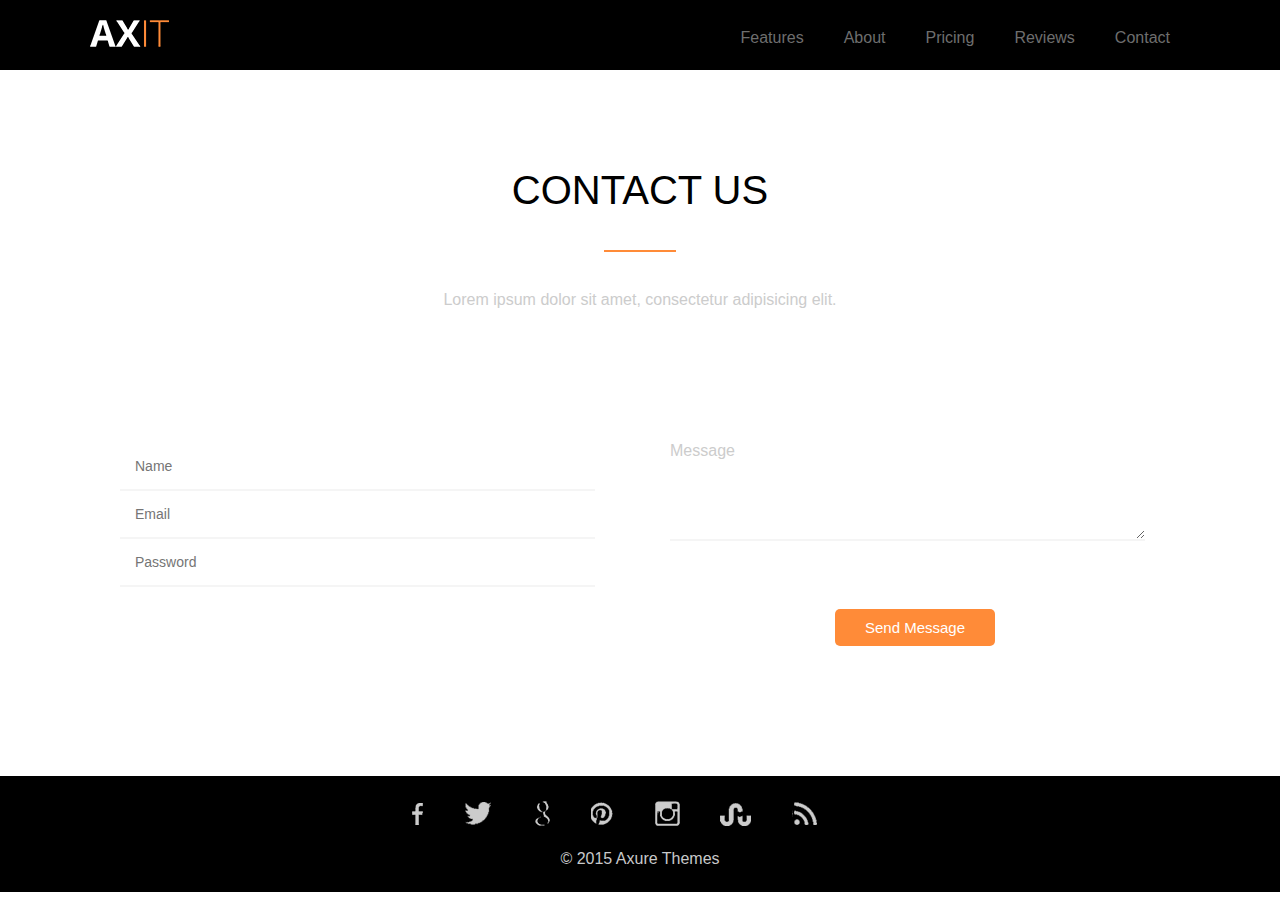
<file: 1/contact.html>
<!DOCTYPE html>
<html lang="en">
<head>
	<meta charset="UTF-8">
	<title>AXIT | CONTACT US </title>
	<link rel="shortcut icon" href="images/favicon.ico" type="image/x-icon">
	<link rel="stylesheet" href="css/reset.css">
	<link rel="stylesheet" href="css/master.css">
</head>
<body class="contact-page">
	
	<header>
		<nav class="nav">
			<a href="index.html"><img class="nav-logo" src="images/axit_small_logo.png" alt="AXIT Logo"></a>
			<ul>
				<li><a href="features.html">Features</a></li>
				<li><a href="about.html">About</a></li>
				<li><a href="pricing.html">Pricing</a></li>
				<li><a href="reviews.html">Reviews</a></li>
				<li><a href="contact.html">Contact</a></li>
			</ul>h
		</nav>
	</header>

	<main class="main">
		<div class="container">
			<h1> CONTACT US </h1>
			<div class="divider"></div>
			<h5>Lorem ipsum dolor sit amet, consectetur adipisicing elit.</h5>
		</div>

		<div class="container">
			<div class="first-column">
				<div class="registration-form">
					<input type="text" placeholder="Name">
					<input type="email" placeholder="Email">
					<input type="password" placeholder="Password">
				</div>
			</div>

			<div class="first-column">
				<div class="registration-form">
					<label for="Message"><h5>Message</h5></label>
					<textarea rows="5" cols="100" name="message"></textarea>
				</div>
			</div>

			<button class="button" name="send">Send Message</button>
		</div>

	</main>

	<footer>
		<div class="social-media-icons">
			<ul>
				<li> <a class="facebook"></a></li>
				<li> <a class="twitter"></a></li>
				<li> <a class="gplus"></a></li>
				<li> <a class="pinterest"></a></li>
				<li> <a class="instagram"></a></li>
				<li> <a class="stumble_upon"></a></li>
				<li> <a class="rss_feed"></a></li>
			</ul>
		</div>
		<div class="copyright">
			<span>&copy; 2015 Axure Themes</span>
		</div>
	</footer>
	
</body>
</html>
</file>
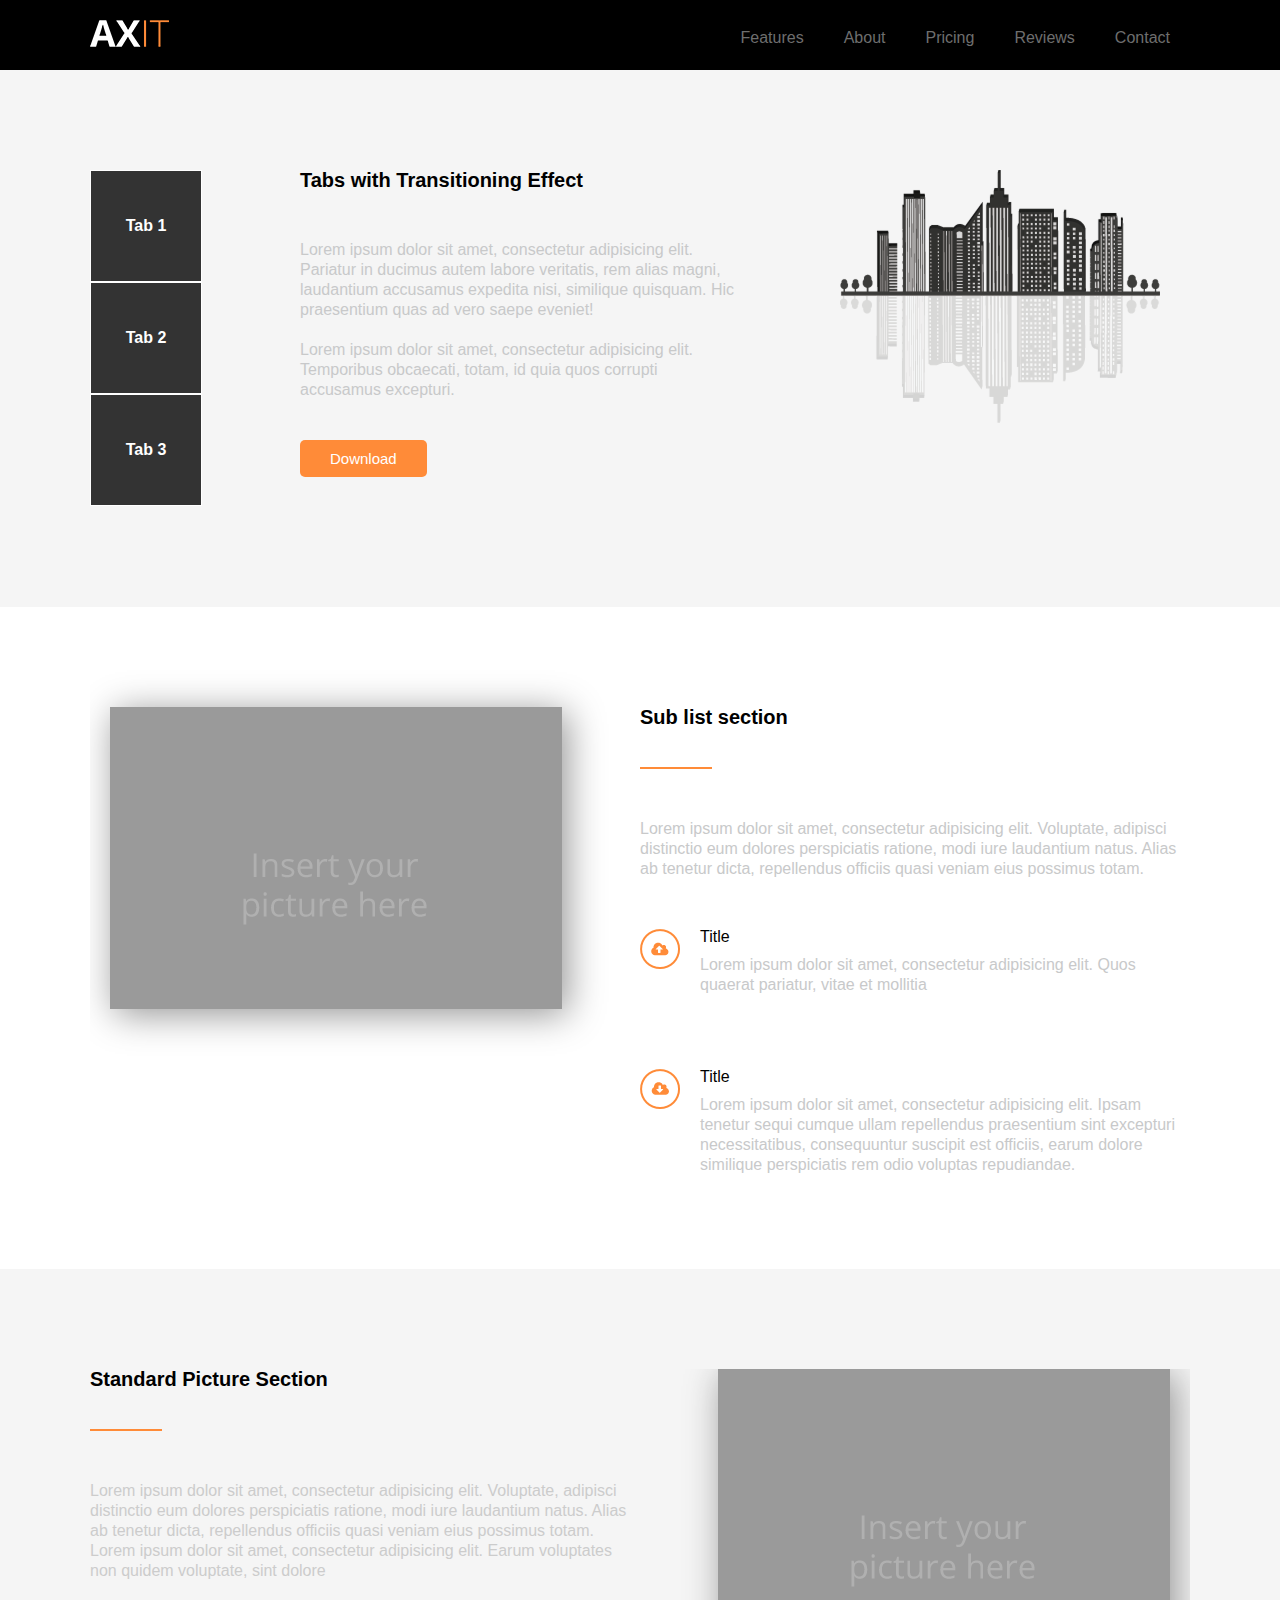
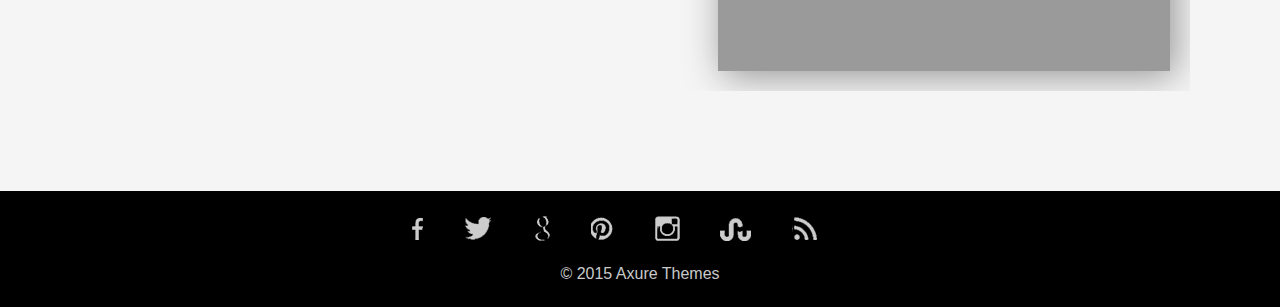
<file: 1/features.html>
<!DOCTYPE html>
<html lang="en">
<head>
	<meta charset="UTF-8">
	<title>AXIT | FEATURE </title>
	<link rel="shortcut icon" href="images/favicon.ico" type="image/x-icon">
	<link rel="stylesheet" href="css/reset.css">
	<link rel="stylesheet" href="css/master.css">
</head>
<body class="feature-page">
	
	<header>
		<nav class="nav">
			<a href="index.html"><img class="nav-logo" src="images/axit_small_logo.png" alt="AXIT Logo"></a>
			<ul>
				<li><a href="features.html">Features</a></li>
				<li><a href="about.html">About</a></li>
				<li><a href="pricing.html">Pricing</a></li>
				<li><a href="reviews.html">Reviews</a></li>
				<li><a href="contact.html">Contact</a></li>
			</ul>h
		</nav>
	</header>

	<main class="main">
		
		<div class="container" id="sublist-one">
			<div class="vertical-nav">
				<ul class="tabs">
					<li><a href="#sublist-one">Tab 1</a></li>
					<li><a href="#sublist-two">Tab 2</a></li>
					<li><a href="#sublist-three">Tab 3</a></li>
				</ul>
			</div>

			<div class="desc">
				<h4> Tabs with Transitioning Effect </h4>

				<p>Lorem ipsum dolor sit amet, consectetur adipisicing elit. Pariatur in ducimus autem labore veritatis, rem alias magni, laudantium accusamus expedita nisi, similique quisquam. Hic praesentium quas ad vero saepe eveniet! </p>

				<p>Lorem ipsum dolor sit amet, consectetur adipisicing elit. Temporibus obcaecati, totam, id quia quos corrupti accusamus excepturi. </p>

				<button class="button" name="download">Download</button>

			</div>

			<div class="img-city">
				<img src="images/city.png" alt="City">
			</div>
		</div>
	</main>
	
	<div class="single-row">

		<div class="container" id="sublist-two">
			<div class="first-column">
				<img src="images/temp.png" alt="Temporary Picture">
			</div>

			<div class="first-column">
				<h4>Sub list section</h4>

				<div class="divider"></div>

				<p>Lorem ipsum dolor sit amet, consectetur adipisicing elit. Voluptate, adipisci distinctio eum dolores perspiciatis ratione, modi iure laudantium natus. Alias ab tenetur dicta, repellendus officiis quasi veniam eius possimus totam. </p>


				<ul class="sublist">
					<li>
						<span><img src="images/upload.png" alt="Upload"></span>
						<div>
							<h5>Title</h5>
							<p>Lorem ipsum dolor sit amet, consectetur adipisicing elit. Quos quaerat pariatur, vitae et mollitia</p>
						</div>
					</li>

					<li>
						<span><img src="images/download.png" alt="Download"></span>
						<div>
							<h5>Title</h5>
							<p>Lorem ipsum dolor sit amet, consectetur adipisicing elit. Ipsam tenetur sequi cumque ullam repellendus praesentium sint excepturi necessitatibus, consequuntur suscipit est officiis, earum dolore similique perspiciatis rem odio voluptas repudiandae. </p>
						</div>	
					</li>
				</ul>

			</div>
		</div>
	</div>

	<main class="main">
		<div class="container" id="sublist-three">
			<div class="first-column">
				<h4>Standard Picture Section</h4>

				<div class="divider"></div>
				<p>Lorem ipsum dolor sit amet, consectetur adipisicing elit. Voluptate, adipisci distinctio eum dolores perspiciatis ratione, modi iure laudantium natus. Alias ab tenetur dicta, repellendus officiis quasi veniam eius possimus totam.
				
				Lorem ipsum dolor sit amet, consectetur adipisicing elit. Earum voluptates non quidem voluptate, sint dolore </p>
			</div>

			<div class="first-column">
				<img src="images/temp.png" alt="Temporary Picture">

			</div>

		</div>

	</main>

	<footer>
		<div class="social-media-icons">
			<ul>
				<li> <a class="facebook"></a></li>
				<li> <a class="twitter"></a></li>
				<li> <a class="gplus"></a></li>
				<li> <a class="pinterest"></a></li>
				<li> <a class="instagram"></a></li>
				<li> <a class="stumble_upon"></a></li>
				<li> <a class="rss_feed"></a></li>
			</ul>
		</div>
		<div class="copyright">
			<span>&copy; 2015 Axure Themes</span>
		</div>
	</footer>
	
</body>
</html>
</file>
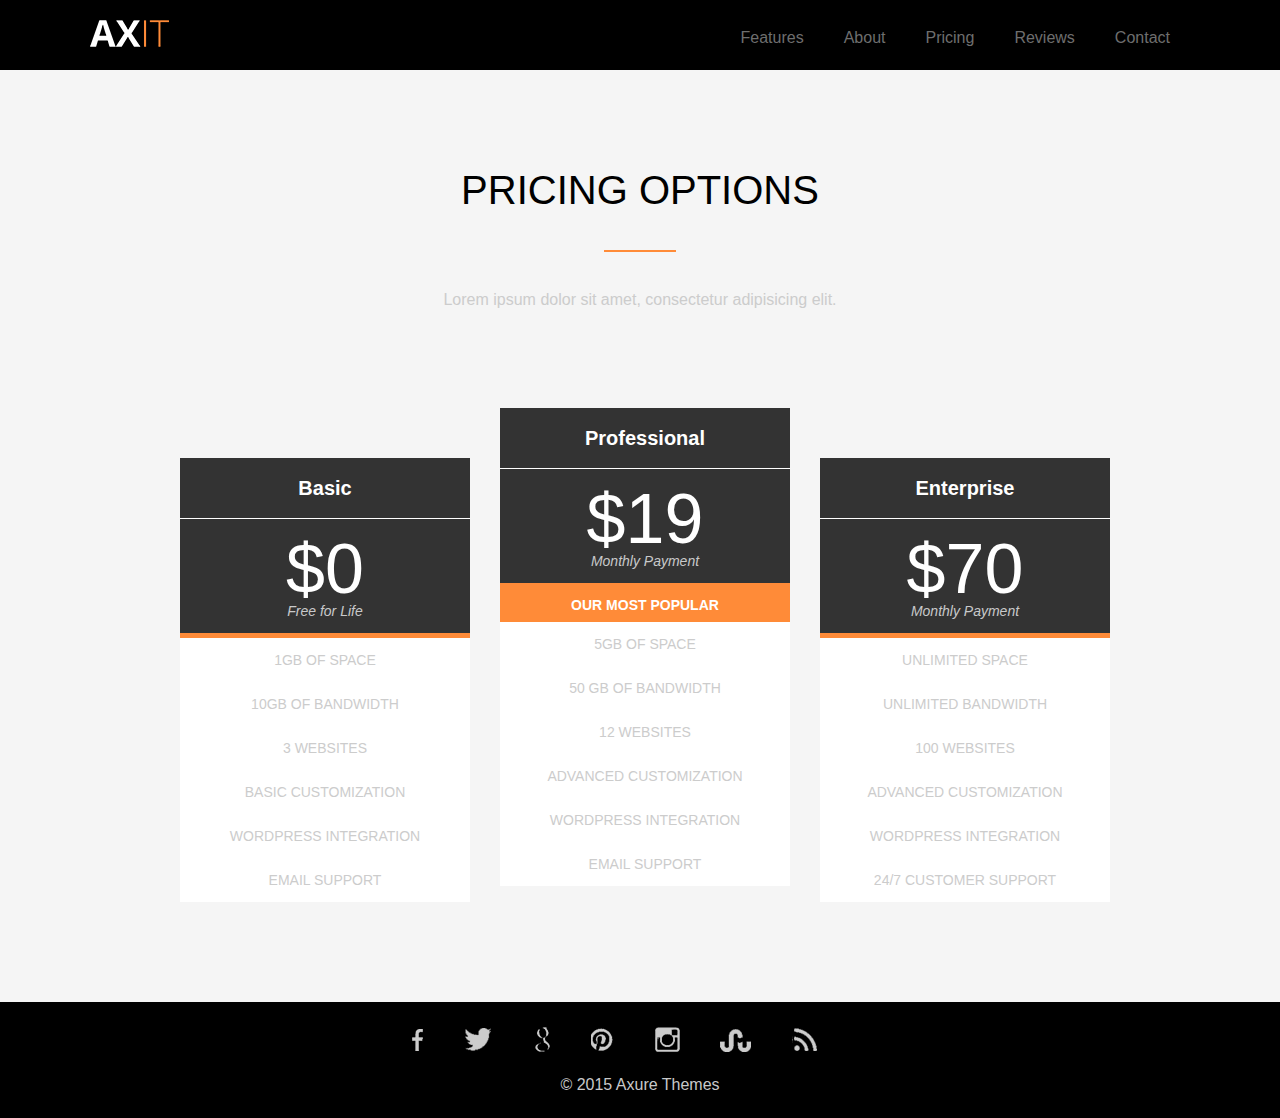
<file: 1/pricing.html>
<!DOCTYPE html>
<html lang="en">
<head>
	<meta charset="UTF-8">
	<title>AXIT | PRICING </title>
	<link rel="shortcut icon" href="images/favicon.ico" type="image/x-icon">
	<link rel="stylesheet" href="css/reset.css">
	<link rel="stylesheet" href="css/master.css">
</head>
<body class="pricing-page">
	
	<header>
		<nav class="nav">
			<a href="index.html"><img class="nav-logo" src="images/axit_small_logo.png" alt="AXIT Logo"></a>
			<ul>
				<li><a href="features.html">Features</a></li>
				<li><a href="about.html">About</a></li>
				<li><a href="pricing.html">Pricing</a></li>
				<li><a href="reviews.html">Reviews</a></li>
				<li><a href="contact.html">Contact</a></li>
			</ul>h
		</nav>
	</header>

	<main class="main">
		<div class="container">
			<h1> PRICING OPTIONS </h1>
			<div class="divider"></div>
			<h5>Lorem ipsum dolor sit amet, consectetur adipisicing elit.</h5>
		</div>

		<div class="container">
			<div class="second-column">
				<table class="basic">
					<th><h4>Basic</h4></th>
					<tr class="pricing"><td>
						<span class="price">$0</span><br>
						<span class="caption">Free for Life</span>
					</td></tr>
					<tr><td>1GB OF SPACE</td></tr>
					<tr><td>10GB OF BANDWIDTH</td></tr>
					<tr><td>3 WEBSITES</td></tr>
					<tr><td>BASIC CUSTOMIZATION</td></tr>
					<tr><td>WORDPRESS INTEGRATION</td></tr>
					<tr><td>EMAIL SUPPORT</td></tr>
				</table>
			</div>
			
			<div class="second-column">
				<table>
					<th><h4>Professional</h4></th>
					<tr class="pricing"><td>
						<span class="price">$19</span><br>
						<span class="caption">Monthly Payment</span>
					</td></tr>
					<tr><td class="popular">OUR MOST POPULAR</span></td></tr>
					<tr><td>5GB OF SPACE</td></tr>
					<tr><td>50 GB OF BANDWIDTH</td></tr>
					<tr><td>12 WEBSITES</td></tr>
					<tr><td>ADVANCED CUSTOMIZATION</td></tr>
					<tr><td>WORDPRESS INTEGRATION</td></tr>
					<tr><td>EMAIL SUPPORT</td></tr>
				</table>
			</div>
			
			<div class="second-column">
				<table class="enterprise">
					<th><h4>Enterprise</h4></th>
					<tr class="pricing"><td>
						<span class="price">$70</span><br>
						<span class="caption">Monthly Payment</span>
					</td></tr>
					<tr><td>UNLIMITED SPACE</td></tr>
					<tr><td>UNLIMITED BANDWIDTH</td></tr>
					<tr><td>100 WEBSITES</td></tr>
					<tr><td>ADVANCED CUSTOMIZATION</td></tr>
					<tr><td>WORDPRESS INTEGRATION</td></tr>
					<tr><td>24/7 CUSTOMER SUPPORT</td></tr>
				</table>
			</div>
		</div>
	</main>

	<footer>
		<div class="social-media-icons">
			<ul>
				<li> <a class="facebook"></a></li>
				<li> <a class="twitter"></a></li>
				<li> <a class="gplus"></a></li>
				<li> <a class="pinterest"></a></li>
				<li> <a class="instagram"></a></li>
				<li> <a class="stumble_upon"></a></li>
				<li> <a class="rss_feed"></a></li>
			</ul>
		</div>
		<div class="copyright">
			<span>&copy; 2015 Axure Themes</span>
		</div>
	</footer>
	
</body>
</html>
</file>
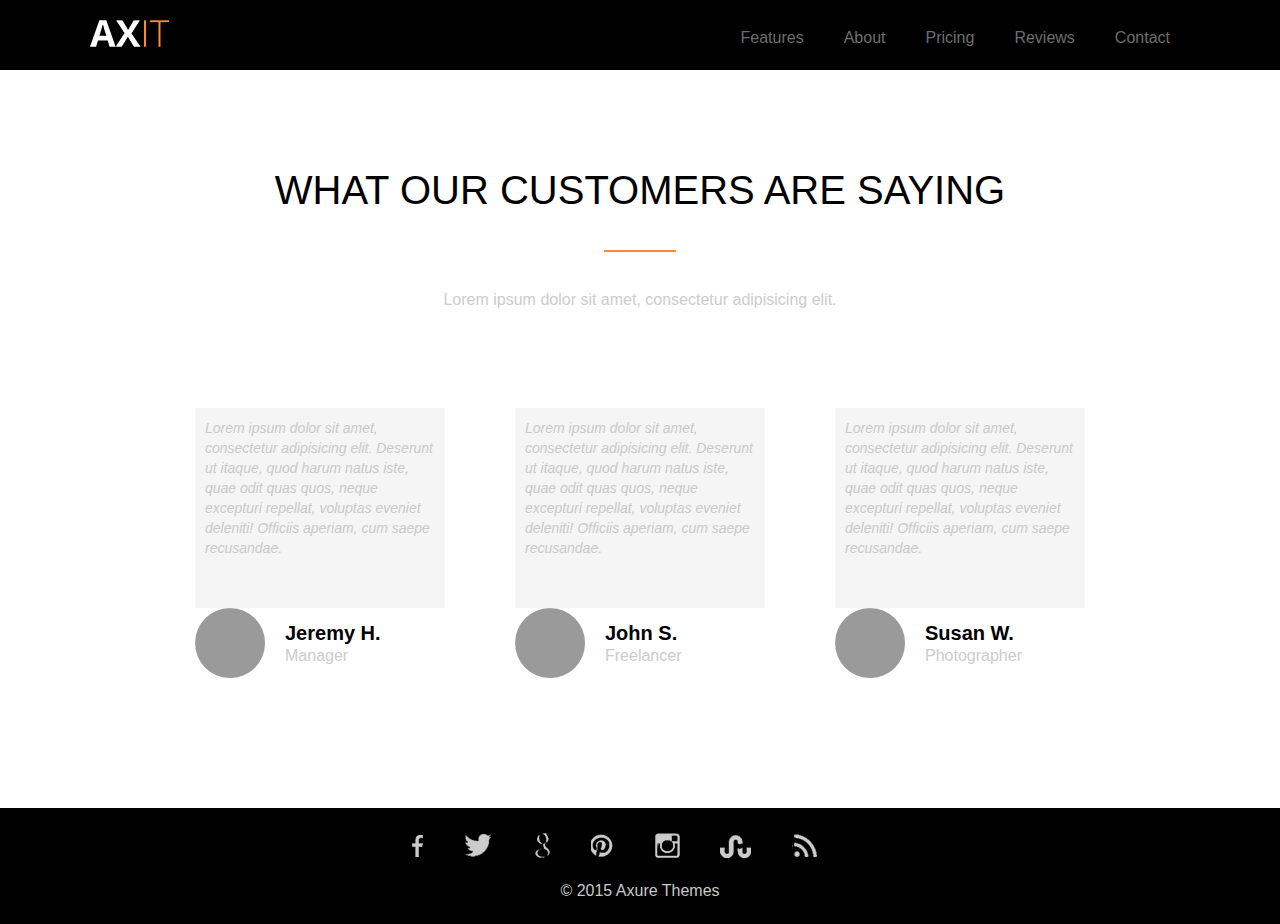
<file: 1/reviews.html>
<!DOCTYPE html>
<html lang="en">
<head>
	<meta charset="UTF-8">
	<title>AXIT | REVIEWS </title>
	<link rel="shortcut icon"href="images/favicon.ico" type="image/x-icon">
	<link rel="stylesheet" href="css/reset.css">
	<link rel="stylesheet" href="css/master.css">
</head>
<body class="review-page">
	
	<header>
		<nav class="nav">
			<a href="index.html"><img class="nav-logo" src="images/axit_small_logo.png" alt="AXIT Logo"></a>
			<ul>
				<li><a href="features.html">Features</a></li>
				<li><a href="about.html">About</a></li>
				<li><a href="pricing.html">Pricing</a></li>
				<li><a href="reviews.html">Reviews</a></li>
				<li><a href="contact.html">Contact</a></li>
			</ul>h
		</nav>
	</header>

	<main class="main">
	
		<div class="container">
			<h1> WHAT OUR CUSTOMERS ARE SAYING </h1>
			<div class="divider"></div>
			<h5>Lorem ipsum dolor sit amet, consectetur adipisicing elit.</h5>
		</div>

		<div class="container">
			<div class="second-column">
				
				<p class="reviews">Lorem ipsum dolor sit amet, consectetur adipisicing elit. Deserunt ut itaque, quod harum natus iste, quae odit quas quos, neque excepturi repellat, voluptas eveniet deleniti! Officiis aperiam, cum saepe recusandae.</p>

				<ul class="sublist">
					<li>
						<span><img class src="images/circle.png"></span>
						<div>
							<h4>Jeremy H.</h4>
							<h5>Manager</h5>
						</div>
					</li>
				</ul>
			</div>

			<div class="second-column">
				
				<p class="reviews">Lorem ipsum dolor sit amet, consectetur adipisicing elit. Deserunt ut itaque, quod harum natus iste, quae odit quas quos, neque excepturi repellat, voluptas eveniet deleniti! Officiis aperiam, cum saepe recusandae.</p>

				<ul class="sublist">
					<li>
						<span><img class src="images/circle.png"></span>
						<div>
							<h4>John S.</h4>
							<h5>Freelancer</h5>
						</div>
					</li>
				</ul>
			</div>

			<div class="second-column">
				
				<p class="reviews">Lorem ipsum dolor sit amet, consectetur adipisicing elit. Deserunt ut itaque, quod harum natus iste, quae odit quas quos, neque excepturi repellat, voluptas eveniet deleniti! Officiis aperiam, cum saepe recusandae.</p>

				<ul class="sublist">
					<li>
						<span><img class src="images/circle.png"></span>
						<div>
							<h4>Susan W.</h4>
							<h5>Photographer</h5>
						</div>
					</li>
				</ul>
			</div>
			
		</div>

	</main>

	<footer>
		<div class="social-media-icons">
			<ul>
				<li> <a class="facebook"></a></li>
				<li> <a class="twitter"></a></li>
				<li> <a class="gplus"></a></li>
				<li> <a class="pinterest"></a></li>
				<li> <a class="instagram"></a></li>
				<li> <a class="stumble_upon"></a></li>
				<li> <a class="rss_feed"></a></li>
			</ul>
		</div>
		<div class="copyright">
			<span>&copy; 2015 Axure Themes</span>
		</div>
	</footer>
	
</body>
</html>
</file>
<file: 1/css/master.css>
body {
	background: #ffffff;
	font-family: Arial, monospace;
	margin: 0 auto;
	/*overflow-y: hidden;*/
	width: 100%;
	
}

header {
	background: #000000;
	height: 70px;
}

/* Begin Nav */

.nav {
	margin: 0 auto;
	
	width: 1100px;
}

	.nav ul {
		float: right;
	}

	.nav-logo {
		margin-top: 20px;
	}

	.nav ul > li {
		float: left;
		list-style-type: none;
		margin-top: 30px;
	}

	.nav ul > li a {
		color: #6e6e6e;k
		display: block;
		padding: 30px 20px;
		text-decoration: none;
	}

/* End Nav */

form {
	background-color: #ffffff;
	border-radius: 5px;
	width: 300px;
	
}

h3 {
	color: #000000;
	padding: 15px 0px;
	text-align: center;
}

	h3 span {
		color: #ff9b51;
	}


h4 {
	font-size: 20px;
	font-weight: bold;
	color: #000000;
	text-align: left;
}

p {
	color: #c8c9ca;
	line-height: 20px;
	padding: 10px 0;
}

input,
textarea {
	border: none;
	font-size: 14px;
	width: 100%;
	
}

input[placeholder],
input:-moz-placeholder, 
::-moz-placeholder,
textarea[placeholder],
textarea:-moz-placeholder,
::-moz-placeholder {
	color: #cccccc;
	text-overflow: ellipsis; 
}

input[type=email], 
input[type=password], 
input[type=text],
textarea {
	border-bottom: 2px solid #f5f5f5;
	line-height: 10px;
	padding: 15px 10px 15px 15px;
	width: 210px;
}

.contact-page input[type=email], 
.contact-page input[type=password], 
.contact-page input[type=text], 
textarea {
	width: 450px;
	margin-right: 50px;
}

label {
	text-align: left;
}

/*	.index {
	overflow: hidden;
}*/

.main {
	color: #cccccc;
	margin: 0 auto;
	overflow: hidden;
	text-align: center;
	width: 1100px;
}
	.main > h2 {
		text-align: center;
		color: #cccccc;
		padding: 50px;
		font-size: 35px;
	}

	.index .main {
		color: #ffffff;
		min-height: 650px;
		text-align: left;
	}


.first-column {
	float: left;
	width: 50%;
}

	.first-column > h1 {
		font-size: 35px;
	}

	.first-column > p {
		color: #cccccc;
		text-align: left;
	}

	.index .first-column > img {
		margin-bottom: 20px;
	}

	.feature-page .first-column > img {
		box-shadow: 5px 5px 35px #939393;
		margin: 0 20px 20px 20px;
	}

.divider {
	border: 1px solid #ff8b38;	
	margin: 40px auto;
	width: 70px;
}

	.index .divider {
		border-color: #ffffff;	
		margin: 40px 0;
	}

	.feature-page .divider {
		margin: 40px 0;
	}


.button {
	background-color: #9a9a9a;
	border-color: #ffffff;
	border-style: solid;
	
	color: #ffffff;
	font-size: 15px;
	margin: 20px 0;
	padding: 10px 30px;
}

	.index .second-column .button {
		background-color: #ff9b51;
		border: none;
		border-radius: 0 0 5px 5px;
		color: #ffffff;
		margin: 0;
		padding: 15px 20px;
		width: 100%;
	}

	.feature-page .button,
	.contact-page .button {
		background: #ff8b38;
		border-radius: 5px; 
		border: none;
		margin: 30px 0;
	}

.second-column {
	background-color: #f5f5f5;
	float: left;
	margin-left: 20%;
	width:300px;
}

	.index .second-column {
		border-radius: 5px;
		box-shadow: 2px 2px 2px #939393;
		margin-top: 20px;
	}

.registration-form {
	padding: 35px 30px;
}

.img-city {
	float: left;
	width: 25%;
}

.single-row {
	background-color: #ffffff;
	width: 100%;
}
	.single-row h4 {
		font-size: 20px;
		font-weight: bold;

	}

	.single-row p {
		color: #c8c9ca;
		padding: 10px 0;
	}

	.single-row .container {
		margin: 0 auto;
		padding: 30px 0;
		width: 1100px;
	}

	.feature-page .single-row .container {
		margin: 0 auto;
		padding: 100px 0;
		width: 1100px;
	}

	/*.feature-page .container:nth-child(2) {
		padding: 150px 0;
	}*/

.social-media-text, 
.social-media-list {
	float: left;
	width: 50%;

}
	.social-media-list li {
		display: inline;
		list-style-type: none;
		padding: 0 15px;

	}


/* Begin Footer*/
footer {
	background-color: #000000;
	color: #c8c9ca;
	min-height: 50px;
	padding: 25px 0;

}

	footer li {
		list-style-type: none;
	}

	footer li a {
		background-image: url(../images/sprite.png);
	    display: block;
	    float: left;
	    height: 25px;
	    margin: 0 20px;
	}

.social-media-icons {
	height: 50px;
	margin: 0 auto;
	text-align: center;
	width: 500px;
}

.facebook {
	width: 14px;
}

.twitter {
	width: 30px;
    background-position: 29px 0;
}

.gplus {
	width: 17px;
	background-position: 153px 0;
}

.pinterest {
	width: 22px;
	background-position: 273px 0;
}

.instagram {
	width: 27px;
	background-position: 137px 0;
}

.stumble_upon {
	width: 32px;
	background-position: 60px 0;
}

.rss_feed {
	width: 26px;
	background-position: 86px 0;
}

.copyright {
	text-align: center;
	clear: both;
}

/* End Footer */

/*feature-page*/


.index {
	background: #9a9a9a;
}

.feature-page,
.pricing-page {
	background: #f5f5f5;
}


.container {
	clear: both;
	overflow: hidden;
	margin: 100px 0;
}

	.container:last-child .first-column:last-child img {
		float: right;

	}

	.container h1 {
		color: #000000;
		font-size: 40px;
	}

	.about-page .container,
	.review-page .container,
	.pricing-page .container {
		display: block;
		width: 960px;
		margin: 100px auto;
		text-align: center;
	}

	.about-page .container h4 {
		margin: 20px 0;
		text-align: center;
	}

	.about-page .container .second-column,
	.pricing-page .container .second-column {
		background: none;
		margin-left: 20px;
		text-align: center;
	}

	/*.feature-page .main:first-child .container:first-child {
		margin-top: 120px;
		overflow: hidden;
	}*/

	.review-page .container .second-column {
		background: #f5f5f5;
		margin: 0 35px; /*edit for space please*/
		width: 250px;
	}

	.review-page .container .second-column p {
		padding: 10px;
		text-align: left;
	}

.vertical-nav {
	float: left;
	margin-right: 100px;
	width: 10%;
}

	.tabs li {
		background: #333333;
		border: 1px solid #ffffff;
		height: 110px;
		width: 110px;
	}

	.tabs li a {
		color: #ffffff;
		display: block;
		line-height: 110px;
		font-size: ;
		font-weight: bold;
		text-align: center;
		text-decoration: none;	
	}

	.tabs li a:hover {
		background: #ff8b38;
	}

.desc {
	float: left;
	margin-right: 100px;
	width: 40%;
	text-align: left;
}

	.desc h4 {
		margin-bottom: 40px;
	}


.sublist {
	
}

	.sublist h4 {
		padding: 15px 0 5px 0;
	}

	.sublist h5 {
		text-align: left;
	}

	.feature-page .sublist h5 {
		color: #000000;
		margin-top: 40px;
	}

	.sublist li {
		height: 100px;
	}

	.sublist span {
		height: 100px;
		float: left;
		display: inline;
		padding: 0px 20px 0 0;
	}


.reviews {
	font-style: italic;
	font-size: 14px;
	height: 130px;
	margin-bottom: 50px;
}

.review-page .sublist {
	background: #ffffff;
}

table {
	background-color: #ffffff;
	font-size: 14px;
	width: 290px;
}

tr, td {
	padding: 15px;
}


th h4, .pricing {
	background-color: #333333;
	border-bottom: 1px solid #ffffff;
	color: #ffffff;
	padding: 20px;
	text-align: center;
}

.pricing {
	border-bottom: 5px solid #ff8b38;

}

.price {
	font-size: 70px;
}

.caption {
	color: #c8c9ca;
	font-style: italic;

}

.popular {
	color: #ffffff;
	background: #ff8b38;
	font-weight: bold;
	padding: 10px;
}


.basic, .enterprise {
	margin-top: 50px;
}
</file>
<file: 2/css/index.css>
body {
 margin: auto;

 max-width: 100%;
}


.item1 {
 grid-area: item1;
}

.item2 {
 grid-area: item2;
}

.item3 {
 grid-area: item3;
}

.grid-container {
 display: grid;
 grid-template-areas: "item1" "item2" "item3";
}

@media all and (max-width: 990px) {

 grid-container {
  display: grid;
  grid-template-areas: "container" "item1" "item2" "item3";
 }

}

.item1 {
 background: url(../image/photobg.png) no-repeat center top / cover;

 padding-bottom: 150px;
}

.container {
 width: 1000px;
 margin: 0 auto;
}

nav {
 float: right;
 margin-top: 20px;

}

.menu {
 padding: 0;
 margin: 0;
 display: block;

}

.menu li {
 float: right;
 display: block;
 padding-right: 20px;

}

.menu a {
 color: grey;
 text-decoration: none;
 text-transform: uppercase;
 font-size: 15px;
 font-weight: bold;
 padding-right: 10px;

}

.logo {
 float: left;
 margin-top: -5px;
 color: grey;
 font-size: 20px;
 text-transform: uppercase;
 padding-left: 20px;

 font-weight: bold;
}

.titles_first {
 color: grey;
 font-size: 30px;
 padding-top: 180px;
 text-align: center;
 font-weight: bold;
}

h1 {
 color: grey;
 font-size: 20px;
 line-height: 1.6em;
 text-align: center;
}

.button {
 width: 250px;
 padding-top: 20px;
 padding-bottom: 20px;
 background: #99c50a;
 margin-top: 55px;
 text-decoration: none;
 text-align: center;
 font-size: 20px;
 color: white;
 border-radius: 15px;
 display: block;
 margin-left: 370px;
}


.title {
 color: grey;
 font-size: 20px;
 text-align: center;
 text-transform: uppercase;
 margin-top: 50px;
 font-weight: bold;
 line-height: 1.6em;

}

p {
 color: grey;
 font-size: 15px;
 text-align: center;
 line-height: 1.6em;

}

.block {
 color: grey;
 font-size: 15px;
 text-align: center;
 line-height: 1.6em;
 margin-top: 35px;

}

table {
 width: 100%;

 margin-top: 120px;
}

th {
 color: grey;
 font-size: 15px;

}

.titles_second {
 color: #99c50a;
 font-size: 20px;
 margin-left: 300px;
 margin-top: -130px;
}

.block1 {
 color: grey;
 font-size: 15px;
 margin-left: 300px;
 line-height: 1.6em;
 margin-top: 35px;
}

.box {
 margin-top: 170px;
 width: 100%;
 height: 350px;
 background-color: #f5f9eb;

}

h2 {
 color: grey;
 font-size: 20px;
 margin-top: -100px;
 margin-left: 270px;


}

h4 {
 color: grey;
 font-size: 20px;
 margin-top: -180px;
 padding-left: 700px;

}

.text {
 margin-top: -10px;
 margin-left: 270px;
 color: grey;
 font-size: 15px;
 line-height: 1.6em;

}

.text1 {
 color: grey;
 font-size: 15px;
 padding-left: 700px;
 line-height: 1.6em;
 margin-top: -20px;


}

.button3 {
 margin-top: 30px;
 margin-left: 270px;

}

.button4 {
 width: 180px;
 padding-top: 15px;
 padding-bottom: 15px;
 background: #99c50a;
 text-decoration: none;
 text-align: center;
 font-size: 15px;
 color: white;
 border-radius: 15px;
 display: block;
}

.button5 {
 margin-top: 31px;
 padding-left: 700px;

}

.button6 {
 width: 180px;
 padding-top: 15px;
 padding-bottom: 15px;
 background: #99c50a;
 text-decoration: none;
 text-align: center;
 font-size: 15px;
 color: white;
 border-radius: 15px;
 display: block;
}


h6 {
 color: #99c50a;
 margin-top: 80px;
 margin-left: 300px;
 font-size: 20px;
 text-align: center;
 position: absolute;
}

h5 {
 color: grey;
 text-align: center;
 margin-top: 120px;
 line-height: 1.6em;
 font-size: 15px;
 margin-left: 180px;
 position: absolute;
}

.item3 {
 background: url(../image/bg.png) no-repeat center top / cover;
 height: 500px;

}

.titles_seven {
 text-align: center;
 color: #99c50a;
 position: absolute;
 margin-top: 200px;
 margin-left: 200px;
}

.block3 {
 text-align: center;
 color: grey;
 position: absolute;
 margin-top: 230px;
 margin-left: 130px;
 font-size: 12px;
}

.titles_six {
 color: grey;
 position: absolute;
 margin-top: 320px;
 margin-left: 180px;
 font-size: 15px;
}

.titles_eight {
 text-align: center;
 color: #99c50a;
 position: absolute;
 margin-top: 200px;
 margin-left: 580px;
}

.block4 {
 text-align: center;
 color: grey;
 position: absolute;
 margin-top: 230px;
 margin-left: 512px;
 font-size: 12px;
}

.titles_nine {
 color: grey;
 position: absolute;
 margin-top: 320px;
 margin-left: 580px;
 font-size: 15px;
}

.block5 {
 width: 100%;
 background-color: white;
 position: absolute;
 margin-top: 0px;
 height: 30px;
}

.end {
 text-align: center;
 color: grey;
 padding-top: 5px;
 padding-bottom: 5px;
 margin-left: -40px;
 position: relative;
}
</file>
<file: 3/css/style.css>
*{
	margin: 0px;
	padding: 0px;
}

body{

}
.container{
   width: 1140px;
   margin: 0 auto;
}

header{

background: #87509C;

padding: 25px 0px;
}

.logo{width: 30%;float: left;}

.logo img{
	
display: block;
	
max-width: 100%;
}

.manu{

width: 70%;

float: left;

padding: 10px 0px;
}

nav ul{

list-style: none;
}

nav ul li{

display: inline;

margin: 0px 46px;

color: #fff;

font-size: 25px;
}

.header-main{

margin: 0 auto;

text-align: center;

padding: 90px 0px;
}

.header-main h2{
	
color: #fff;
	
font-size: 42px;
	
text-align: center;
	
padding: 40px 0px;
}



.btn {
	
margin: 0 auto;
	
display: block;
	
background: #EB7D4B;
	
color: #fff;
	
padding: 10px 21px;
	
font-size: 27px;
	
/* border: none; */
	
text-transform: uppercase;
}




/* Section part Start */

.service{

background: #17C2A4;

width: 100%;

float: left;

padding: 25px 0px;
}
.service-title{

width: 800px;

margin: 0 auto;

text-align: center;
}

.service-title h2{

font-size: 37px;

text-transform: uppercase;
}

.service-title span{

border-bottom: 2px solid #161616;

display: block;

width: 70px;

margin: 0 auto;

padding: 10px 0px;
}

.service-title p{font-size: 20px;padding: 25px 0px;}

.service-one{

width: 22%;

float: left;

text-align: center;

margin: 15px 17px;
}
.service-one img{

}
.service-one h3{

color: #fff;

margin: 10px 0px;

font-size: 31px;
}
.service-one p{

color: #fff;

font-size: 15px;
}

.service-two{

width: 22%;

float: left;

text-align: center;

margin: 15px 17px;
}
.service-two img{

}
.service-two h3{

margin: 6px 0px;

font-size: 31px;

color: #fff;
}
.service-two p{

color: #fff;

font-size: 15px;
}

.service-three{

width: 22%;

float: left;

text-align: center;

margin: 15px 17px;
}
.service-three img{

}
.service-three h3{

margin: 9px 0px;

font-size: 31px;

color: #fff;
}
.service-three p{

color: #fff;

font-size: 15px;
}

.service-four{

width: 22%;

float: left;

text-align: center;

margin: 15px 17px;
}
.service-four img{

}
.service-four h3{

margin: 5px 0px;

font-size: 31px;

color: #fff;
}
.service-four p{

color: #fff;

font-size: 15px;
}








						.about{

background: #D3D3D3;

width: 100%;

float: left;

padding: 25px 0px;
}
.about-title{

width: 800px;

margin: 0 auto;

text-align: center;
}

.about-title h2{

font-size: 37px;

text-transform: uppercase;
}

.about-title span{

border-bottom: 2px solid #161616;

display: block;

width: 70px;

margin: 0 auto;

padding: 10px 0px;
}

.about-title p{font-size: 20px;padding: 25px 0px;}

.about-one{

width: 22%;

float: left;

text-align: center;

margin: 15px 17px;
}
.about-one img{
    height: 150px;
}
.about-one h3{

margin: 10px 0px;

font-size: 31px;
}
.about-one p{

font-size: 15px;
}

.about-two{

width: 22%;

float: left;

text-align: center;

margin: 15px 17px;
}
.about-two img{height: 150px;}
.about-two h3{

margin: 6px 0px;

font-size: 31px;
}
.about-two p{

font-size: 15px;
}

.about-three{

width: 22%;

float: left;

text-align: center;

margin: 15px 17px;
}
.about-three img{

height: 150px;
}
.about-three h3{

margin: 9px 0px;

font-size: 31px;
}
.about-three p{

font-size: 15px;
}

.about-four{

width: 22%;

float: left;

text-align: center;

margin: 15px 17px;
}
.about-four img{height: 150px;}
.about-four h3{

margin: 5px 0px;

font-size: 31px;
}
.about-four p{

font-size: 15px;
}




         						.image{

background: #fff;

width: 100%;

float: left;

padding: 25px 0px;
}
.image-title{

width: 800px;

margin: 0 auto;

text-align: center;
}

.image-title h2{

font-size: 37px;

text-transform: uppercase;
}

.image-title span{

border-bottom: 2px solid #161616;

display: block;

width: 70px;

margin: 0 auto;

padding: 10px 0px;
}

.image-title p{font-size: 20px;padding: 25px 0px;}

.image-one{

width: 22%;

float: left;

text-align: center;

margin: 15px 17px;
}
.image-one img{
    height: 150px;
}



.image-one h3{

margin: 10px 0px;

font-size: 30px;
}

.image-two{

width: 22%;

float: left;

text-align: center;

margin: 15px 17px;
}
.image-two img{height: 150px;}
.image-two h3{

margin: 10px 0px;

font-size: 30px;
}


.image-three{

width: 22%;

float: left;

text-align: center;

margin: 15px 17px;
}
.image-three img{

height: 150px;
}
.image-three h3{

margin: 10px 0px;

font-size: 30px;
}


.image-four{

width: 22%;

float: left;

text-align: center;

margin: 15px 17px;
}
.image-four img{height: 150px;}
.image-four h3{

margin: 10px 0px;

font-size: 30px;
}











          .Portfolio{

background: #FFDD99;

width: 100%;

float: left;

padding: 25px 0px;
}
.Portfolio-title{

width: 800px;

margin: 0 auto;

text-align: center;
}

.Portfolio-title h2{

font-size: 37px;

text-transform: uppercase;
}

.Portfolio-title span{

border-bottom: 2px solid #161616;

display: block;

width: 70px;

margin: 0 auto;

padding: 10px 0px;
}

.Portfolio-title p{font-size: 20px;padding: 25px 0px;}

.fast-part{

width: 100%;

float: left;


}

.Portfolio-one{

width: 50%;

float: left;
}
.Portfolio-one img{
    height: 150px;
    padding: 0px 155px;
}



.Portfolio-one p{

margin: 5px 0px;

text-align: center;

font-size: 15px;
}

.Portfolio-two{

width: 50%;

float: left;

margin: 0px 0px;
}
.Portfolio-two img{height: 150px;padding: 0px 155px;}
.Portfolio-two p{

margin: 10px 0px;

font-size: 30px;

text-align: center;

font-size: 15px;
}

.secound-part{
	
width: 100%;
	
float: left;
	

}
.Portfolio-three{

width: 50%;

float: left;

text-align: center;
}
.Portfolio-three img{

height: 150px;
}
.Portfolio-three p{

margin: 5px 0px;

font-size: 15px;

text-align: center;
}


.Portfolio-four{

width: 50%;

float: left;

text-align: center;
}
.Portfolio-four img{height: 150px;}
.Portfolio-four p{

margin: 5px 0px;

font-size: 15px;
}

button{

}

.btn{
	background: #30D0C1;
    font-size: 20px;
}



                         
                          .about-us{

background: #D74680;

width: 100%;

float: left;

padding: 25px 0px;
}
.about-us-title{

width: 800px;

margin: 0 auto;

text-align: center;
}

.about-us-title h2{

font-size: 37px;

text-transform: uppercase;
}

.about-us-title span{

border-bottom: 2px solid #161616;

display: block;

width: 70px;

margin: 0 auto;

padding: 10px 0px;
}

.about-us-title p{font-size: 20px;padding: 25px 0px;}

.fast-part{

width: 100%;

float: left;

padding: 50px 0px;
}

.about-us-one{

width: 50%;

float: left;
}
.about-us-one img{
    height: 150px;
    padding: 15px 0px;
}



.about-us-one p{

margin: -75px 0px;

text-align: right;

font-size: 15px;

padding: 0px 130px;
}

.about-us-one h2{

padding: 0px 180px;
}

.about-us-one h4{
	
padding: 0px 180px;
}

.about-us-two{

width: 50%;

float: left;
}
.about-us-two img{
    height: 150px;
    padding: 15px 0px;
}
.about-us-two p{margin: -75px 0px;text-align: right;font-size: 15px;padding: 0px 130px;}

.about-us-two h2{

padding: 0px 180px;
}

.about-us-two h4{
	
padding: 0px 180px;
}

.secound-part{
	
width: 100%;
	
float: left;
	
padding: 50px 0px;
}
.about-us-three{

width: 50%;

float: left;
}
.about-us-three img{
    height: 150px;
    padding: 15px 0px;
}



.about-us-three p{

margin: -75px 0px;

text-align: right;

font-size: 15px;

padding: 0px 130px;
}

.about-us-three h2{

padding: 0px 180px;
}

.about-us-three h4{
	
padding: 0px 180px;
}

.about-us-four{

width: 50%;

float: left;
}
.about-us-four img{
    height: 150px;
    padding: 15px 0px;
}
.about-us-four p{margin: -75px 0px;text-align: right;font-size: 15px;padding: 0px 130px;}

.about-us-four h2{

padding: 0px 180px;
}

.about-us-four h4{
	
padding: 0px 180px;
}


footer{background: #344B8E ;padding: 30px 0px;width: 100%;float: left;}

.social-media {}

ul{
    text-align: center;
}

ul li{

display: inline;

font-size: 30px;

color: #fff;

margin: 0px 60px;
}
/*contact sectio css*/
.contact-section{
	padding: 70px 0;
	background: #3c5499;
	text-align: center;
	box-sizing: border-box;
	
}
.contact-section h2{
	font-size: 35px;
	text-transform: uppercase;
	margin-top: 0;
	color:#ffffff;
}
.contact-section h2:after{
	content: '';
	display: block;
	height: 4px;
	width: 85px;
	background: #273a71;
	margin: auto;
	margin-top: 18px;
}

.contact-section .contact-desc{
	width: 60%;
	margin-left: 20%;
	font-size: 16px;
	margin-top: 20px;
	color: #FFFFFF;
	
}

.contact-section form {
	margin-top: 60px;
	width: 70%;
	margin-left: 15%;
	display: block;
}

.contact-section input[type="text"],
.contact-section input[type="email"],
.contact-section textarea{
	width: 100%;
	background: #273a71;
	padding: 15px;
	border-radius: 4px;
	border: none;
	color: #ffffff;


	
}

.contact-section input[type="text"],
.contact-section input[type="email"]{
	margin-bottom: 10px;

}
.contact-section form ::placeholder{
	color: #FFFFFF;
	opacity: 1;
}
</file>
<file: 4/version 2.0/CSS/Style.css>
* {
    margin: 0;
    padding: 0;
    font-size: inherit;
    box-sizing: border-box;
}
a{
    outline: none;
    text-decoration: none;
}
header{
    background-image: url('../Images/BG.jpg');
    background-repeat: no-repeat;
    background-size: 100% auto;
}
.flex_header{
    margin: auto;
    max-width: 1052px;
    display: flex;
    justify-content: space-between;
    align-content: center;

}

h1 a{
    outline: none;
    text-decoration: none;
    font-size: 118px;
    color: #ffffff;
    font-style: italic;
}
header nav ul li {
    margin-top: 56px;
    display: inline-block;
    margin-right: 54px;
}
header nav ul li a{
font-size: 23px;
    color: white;
    font-family: 'Quicksand', sans-serif;
}
header nav ul li a:hover{
    color: #dedfdf;
}
.banner{


    margin: auto;
    max-width: 1172px;
    display: flex;
    justify-content: center;
}
.owl-carousel{
    position: relative;
    top: 60px;
    margin: auto;
    max-width: 1173px;
}
.banner img{
    display: block;
}
.heading{
    margin-left: 74px;
}
.caption{
    font-family: 'Baloo Thambi 2', cursive;
    font-size: 64px;
    color: #ffffff;
    height: 82px;
}
.subtitle{
    font-family: 'Baloo Thambi 2', cursive;
    font-size: 44px;
    color: #ffffff;
    margin-bottom: 37px;

}
.button_link{

    display: block;
    color: #ffffff;
    background-color: rgba(24,95,61,0.62);
   padding-top: 6px;
    height: 100%;
    text-align: center;
    font-family: 'Baloo Thambi 2', cursive;


}
.button_link:hover{
    background-color: rgb(24,95,61);
}
.button_header{
margin-left: 10px;
   height: 45px;
    width: 146px;
    border: 4px solid  rgba(0,0,0,0.22);
    border-radius: 3px;

}
.owl-carousel .owl-nav .owl-prev{
    background-image: url('../Images/arrow_prev.png')!important;
    width: 50px;
    height: 50px;
    position: absolute;
    left: 0;
    top: 60px;

    outline: none;
}
.owl-carousel .owl-nav .owl-next{
background-image: url('../Images/arrow_next.png')!important;
    width: 50px;
    height: 50px;
    position: absolute;
    right: 0;
    top: 60px;

    outline: none;
}
.section_body{

    margin: auto;
    max-width: 1018px;
    padding-top: 63px;
}
.flex_section{
    display: flex;
    justify-content: space-around;

}
.description{
    margin-top: 26px;
    text-align: center;
    color: #5c5b5b;
    font-size: 23px;
    font-family: 'Quicksand', sans-serif;
    font-weight: normal;
}
.subdescription{
    text-align: center;
    color: #5c5b5b;
    font-size: 20px;
    font-family: 'Quicksand', sans-serif;
    font-weight: normal;
}
.responsive, .commerce, .blog, .search{
    padding-top: 26px;
    text-align: center;
    width: 255px;
    border: 3px solid transparent;
    padding-bottom: 50px;
}
.responsive:hover{
    border: 3px solid #dedede;
    border-bottom: 0;


}
.commerce:hover{
    border: 3px solid #dedede;
    border-bottom: 0;

}
.blog:hover{
    border: 3px solid #dedede;
    border-bottom: 0;
}
.search:hover{
    border: 3px solid #dedede;
    border-bottom: 0;
}
.iPad{
    border: 3px solid #dedede;
    padding-bottom: 70px;
    margin-bottom: 27px;
    -webkit-box-shadow: 1px 3px 10px 1px #E0E0E0;
    box-shadow: 1px 3px 10px 1px #E0E0E0;
}
.iPad_container{
    max-width: 900px;
    margin: auto;
}
.iPad_img{
    margin-top: 60px;
    text-align: center;
    width: 100%;

}
.title{
    margin-top: 50px;
    color: #4f4f4f;
    font-family: 'Quicksand', sans-serif;
    font-size: 38px;
    font-weight: normal;
}
.iPad_container p{
    color: #4f4f4f;
    font-family: 'Baloo Thambi 2', cursive;
    font-weight: normal;
    font-size: 14px;
    margin-top: 34px;
}
.screen_shot{
    display: flex;
    justify-content: space-between;
    margin-bottom: 74px;
}
.screen_img{
    -webkit-box-shadow: 15px 20px 15px -10px #9C9C9C;
    box-shadow: 15px 20px 15px -10px #9C9C9C;
}
.title_screen{
    font-size: 32px;
    font-family: 'Quicksand', sans-serif;
    color: #4f4f4f;
    font-weight: normal;
    margin-left: 50px;
    margin-bottom: 37px;

}
.screen_shot ul {
    /*list-style-image: url('../Images/arrow_li.png');*/
    margin-left: 50px;

}
.screen_shot ul li{
    list-style: none; /* Убираем исходные маркеры */
    background: url('../Images/arrow_li.png') no-repeat; /* Параметры фона */
    padding-left: 24px; /* Смещаем текст вправо */
    margin-bottom: 26px;
    font-family: 'Quicksand', sans-serif;
    color: #8a8888;
    font-size: 16px;
}
.pre_footer{
    border-top: solid 1px #e5e5e5;
    padding-top: 25px;

}
.article_form{
    margin: auto;
    max-width: 1024px;
    display: flex;
    justify-content: space-between;
    padding-bottom: 30px;
}
.login{
    background-color: #e67624;
   padding: 10px 0;
    border-radius: 3px;
    max-width: 469px;


}
.h4_form{
    color: #ffffff;
    font-size: 24px;
    font-family: 'Quicksand', sans-serif;
    font-weight: normal;
    margin-bottom: 15px;
    margin-left: 29px;

}

.name{
    margin-left: 29px;
}
.name, .password{
    font-family: 'Quicksand', sans-serif;
    font-weight: normal;
    color: #4f4f4f;
    background-color:#e8e8e8 ;
    line-height: 26px;
    width: 30%;
    border: 0;
    outline: none;
    padding-left: 11px;
}

.login_me{
    background-color: #4f4f4f;
    outline: none;
    border: 0;
    width: 20%;
    line-height: 26px;
    font-family: 'Quicksand', sans-serif;
    font-weight: normal;
    color: #ffffff;
}
.Subscribe{
    background-color: #01d4f3;
    padding: 10px 30px 10px 10px ;
    border-radius: 3px;
    max-width: 469px;
}
.email{

    border: 0;
    outline: none;
    padding-left: 11px;
    font-family: 'Quicksand', sans-serif;
    font-weight: normal;
    width: 60%;
    line-height: 26px;
    margin-left: 29px;

}
.button_subscribe{
margin-left: 20px;
    background-color: #029bb1;
    outline: none;
    border: 0;
    width: 25%;
    line-height: 26px;
    font-family: 'Quicksand', sans-serif;
    font-weight: normal;
    color: #ffffff;
}
::placeholder { /* Chrome, Firefox, Opera, Safari 10.1+ */

    color: #4f4f4f;
    opacity: 1; /* Firefox */
}

:-ms-input-placeholder { /* Internet Explorer 10-11 */
    color: #4f4f4f;
}

::-ms-input-placeholder { /* Microsoft Edge */
    color: #4f4f4f;
}
footer{
    background-image: url('../Images/footer.jpg');
    padding-top: 35px;
    padding-bottom: 51px;
}
.article_footer{
    margin: auto;
    max-width: 1024px;
    display: flex;
    justify-content: space-between;
}
.nav_footer{
    margin: auto;
    max-width: 740px;
    display: flex;
    justify-content: space-between;

}
.title_footer{
    font-size: 22px;
    font-family: 'Quicksand', sans-serif;
    font-weight: normal;
    margin-bottom: 14px;
}
.nav_footer a{
    color: #ffffff;
    font-size: 13px;
    opacity: 50%;
    font-family: Arial;
}
.ul_1{
    color: #ffffff;
}
 .ul_2, .ul_3{
    color: #ffffff;
    margin-left: 81px;
}


.ul_3 p {
    max-width: 330px;
    opacity: 50%;

}
.h2_footer a{
    margin-left: 45px;
    font-size: 118px;
    outline: none;
    text-decoration: none;
    color: #ffffff;
    font-style: italic;
    opacity: 50%;
}
.ul_3 li a{
opacity: 1;
}
.link_footer{
    font-size: 13px;
    outline: none;
    text-decoration: none;
    color: white;
    font-weight: normal;
    font-family: Arial;
}
</file>
<file: 4/css/styles.css>
/* http://meyerweb.com/eric/tools/css/reset/ 
   v2.0 | 20110126
   License: none (public domain)
*/

html, body, div, span, applet, object, iframe,
h1, h2, h3, h4, h5, h6, p, blockquote, pre,
a, abbr, acronym, address, big, cite, code,
del, dfn, em, img, ins, kbd, q, s, samp,
small, strike, strong, sub, sup, tt, var,
b, u, i, center,
dl, dt, dd, ol, ul, li,
fieldset, form, label, legend,
table, caption, tbody, tfoot, thead, tr, th, td,
article, aside, canvas, details, embed, 
figure, figcaption, footer, header, hgroup, 
menu, nav, output, ruby, section, summary,
time, mark, audio, video {
	margin: 0;
	padding: 0;
	border: 0;
	font-size: 100%;
	font: inherit;
	vertical-align: baseline;
}
/* HTML5 display-role reset for older browsers */
article, aside, details, figcaption, figure, 
footer, header, hgroup, menu, nav, section {
	display: block;
}
body {
	line-height: 1;
}
ol, ul {
	list-style: none;
}
blockquote, q {
	quotes: none;
}
blockquote:before, blockquote:after,
q:before, q:after {
	content: '';
	content: none;
}
table {
	border-collapse: collapse;
	border-spacing: 0;
}
/*===========FONTS===============*/
	@font-face {
    font-family: "Mrs Eaves OT";
    src: url(../fonts/Mrs Eaves OT Italic.ttf);
   }
/*===========HEADER==============*/
header{
	height: 485px;
	background-image: url(../img/header_bg.jpg);
	background-size: cover;
	background-repeat: no-repeat;
	background-position: center center;
}
.container{
	width: 1000px;
	height: 485px;
	margin: auto;
}
.logo{
	position: absolute;
	font-size: 118px;
	font-family: "Mrs Eaves OT";
	color: #d0d5d7;
	margin-top: 50px;
	font-style: italic;
}
li{
	display: inline;
	float: right;
	padding-right: 45px;
	color: #ecf0f0;
	margin-top: 60px;
	font-family: "Mrs Eaves OT";
	font-size: 23px;
	font-style: inherit;
}
.tagline_a_button{
	height: 180px;
	padding-top: 255px;
	padding-left: 525px;
	color: #fff;
	font-family: "Myriad Pro";
}
	.introducing{
		font-size: 65px;
	}
		.something{
			font-size: 45px;
		}
			#try_demo{
				height: 37px;
				width: 137px;
				border: 1px #181d1a solid;
				border-radius: 3px;
				background-color: #185e3d;
				font-family: "Myriad Pro";
				font-size: 23px;
				color: white;
				outline: none;
			}
.coffee{
	margin-top: -240px;
}
/*=======================MENU================*/
.menu{
	margin: 100px auto;
	display: flex;
	justify-content: center;
	align-items: center;
}
	#imgs{
		display: block;
		padding-left: 62.5px;
		padding-right: 62.5px;
	}
		.texts{
			font-family: "Myriad Pro";
			font-size: 22.6px;
		}
</file>
